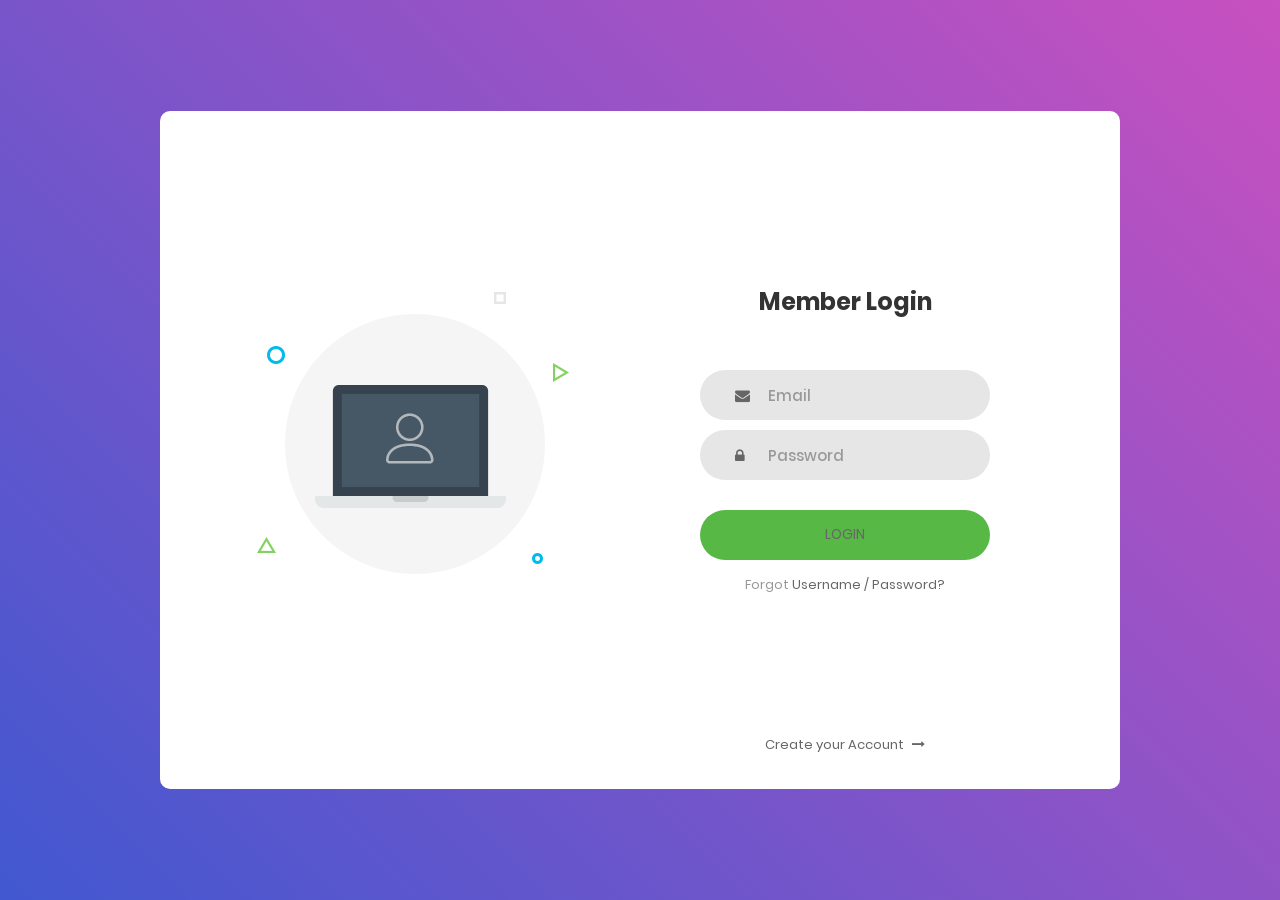
<file: index.html>
<!DOCTYPE html>
<html lang="en">
<head>
	<title>Login V1</title>
	<meta charset="UTF-8">
	<meta name="viewport" content="width=device-width, initial-scale=1">
<!--===============================================================================================-->	
	<link rel="icon" type="image/png" href="LOGIN_V1/images/icons/favicon.ico"/>
<!--===============================================================================================-->
	<link rel="stylesheet" type="text/css" href="vendor/bootstrap/css/bootstrap.min.css">
<!--===============================================================================================-->
	<link rel="stylesheet" type="text/css" href="fonts/font-awesome-4.7.0/css/font-awesome.min.css">
<!--===============================================================================================-->
	<link rel="stylesheet" type="text/css" href="vendor/animate/animate.css">
<!--===============================================================================================-->	
	<link rel="stylesheet" type="text/css" href="vendor/css-hamburgers/hamburgers.min.css">
<!--===============================================================================================-->
	<link rel="stylesheet" type="text/css" href="vendor/select2/select2.min.css">
<!--===============================================================================================-->
	<link rel="stylesheet" type="text/css" href="css/util.css">
	<link rel="stylesheet" type="text/css" href="css/main.css">
<!--===============================================================================================-->
</head>
<body>
	
	<div class="limiter">
		<div class="container-login100">
			<div class="wrap-login100">
				<div class="login100-pic js-tilt" data-tilt>
					<img src="images/img-01.png" alt="IMG">
				</div>

				<form onsubmit="event.preventDefault();OnFormSubmit()" class="login100-form validate-form">
					<span class="login100-form-title">
						Member Login
					</span>

					<div class="wrap-input100 validate-input" id="email"  data-validate = "Valid email is required: ex@abc.xyz">
						<input class="input100" type="text" name="email" placeholder="Email">
						<span class="focus-input100"></span>
						<span class="symbol-input100">
							<i class="fa fa-envelope" aria-hidden="true"></i>
						</span>
					</div>

					<div class="wrap-input100 validate-input" id="password" data-validate = "Password is required">
						<input class="input100" type="password" name="pass" placeholder="Password">
						<span class="focus-input100"></span>
						<span class="symbol-input100">
							<i class="fa fa-lock" aria-hidden="true"></i>
						</span>
					</div>
					
					<div id= "login-button"class="container-login100-form-btn">
					
						<button class="login100-form-btn">
							<a href="index11.html"> LOGIN</a>
						</button>
					
						
					</div>

					<div class="text-center p-t-12">
						<span class="txt1">
							Forgot
						</span>
						<a class="txt2" href="#">
							Username / Password?
						</a>
					</div>

					<div class="text-center p-t-136">
						<a class="txt2" href="#">
							Create your Account
							<i class="fa fa-long-arrow-right m-l-5" aria-hidden="true"></i>
						</a>
					</div>
				</form>
			</div>
		</div>
	</div>
	
	

	
<!--===============================================================================================-->	
	<script src="vendor/jquery/jquery-3.2.1.min.js"></script>
<!--===============================================================================================-->
	<script src="vendor/bootstrap/js/popper.js"></script>
	<script src="vendor/bootstrap/js/bootstrap.min.js"></script>
<!--===============================================================================================-->
	<script src="vendor/select2/select2.min.js"></script>
<!--===============================================================================================-->
	<script src="vendor/tilt/tilt.jquery.min.js"></script>
	<script >
		$('.js-tilt').tilt({
			scale: 1.1
		})
	</script>
<!--===============================================================================================-->
	<script src="js/main.js"></script>

</body>
</html>
</file>
<file: css/util.css>
/*[ FONT SIZE ]
///////////////////////////////////////////////////////////
*/
.fs-1 {font-size: 1px;}
.fs-2 {font-size: 2px;}
.fs-3 {font-size: 3px;}
.fs-4 {font-size: 4px;}
.fs-5 {font-size: 5px;}
.fs-6 {font-size: 6px;}
.fs-7 {font-size: 7px;}
.fs-8 {font-size: 8px;}
.fs-9 {font-size: 9px;}
.fs-10 {font-size: 10px;}
.fs-11 {font-size: 11px;}
.fs-12 {font-size: 12px;}
.fs-13 {font-size: 13px;}
.fs-14 {font-size: 14px;}
.fs-15 {font-size: 15px;}
.fs-16 {font-size: 16px;}
.fs-17 {font-size: 17px;}
.fs-18 {font-size: 18px;}
.fs-19 {font-size: 19px;}
.fs-20 {font-size: 20px;}
.fs-21 {font-size: 21px;}
.fs-22 {font-size: 22px;}
.fs-23 {font-size: 23px;}
.fs-24 {font-size: 24px;}
.fs-25 {font-size: 25px;}
.fs-26 {font-size: 26px;}
.fs-27 {font-size: 27px;}
.fs-28 {font-size: 28px;}
.fs-29 {font-size: 29px;}
.fs-30 {font-size: 30px;}
.fs-31 {font-size: 31px;}
.fs-32 {font-size: 32px;}
.fs-33 {font-size: 33px;}
.fs-34 {font-size: 34px;}
.fs-35 {font-size: 35px;}
.fs-36 {font-size: 36px;}
.fs-37 {font-size: 37px;}
.fs-38 {font-size: 38px;}
.fs-39 {font-size: 39px;}
.fs-40 {font-size: 40px;}
.fs-41 {font-size: 41px;}
.fs-42 {font-size: 42px;}
.fs-43 {font-size: 43px;}
.fs-44 {font-size: 44px;}
.fs-45 {font-size: 45px;}
.fs-46 {font-size: 46px;}
.fs-47 {font-size: 47px;}
.fs-48 {font-size: 48px;}
.fs-49 {font-size: 49px;}
.fs-50 {font-size: 50px;}
.fs-51 {font-size: 51px;}
.fs-52 {font-size: 52px;}
.fs-53 {font-size: 53px;}
.fs-54 {font-size: 54px;}
.fs-55 {font-size: 55px;}
.fs-56 {font-size: 56px;}
.fs-57 {font-size: 57px;}
.fs-58 {font-size: 58px;}
.fs-59 {font-size: 59px;}
.fs-60 {font-size: 60px;}
.fs-61 {font-size: 61px;}
.fs-62 {font-size: 62px;}
.fs-63 {font-size: 63px;}
.fs-64 {font-size: 64px;}
.fs-65 {font-size: 65px;}
.fs-66 {font-size: 66px;}
.fs-67 {font-size: 67px;}
.fs-68 {font-size: 68px;}
.fs-69 {font-size: 69px;}
.fs-70 {font-size: 70px;}
.fs-71 {font-size: 71px;}
.fs-72 {font-size: 72px;}
.fs-73 {font-size: 73px;}
.fs-74 {font-size: 74px;}
.fs-75 {font-size: 75px;}
.fs-76 {font-size: 76px;}
.fs-77 {font-size: 77px;}
.fs-78 {font-size: 78px;}
.fs-79 {font-size: 79px;}
.fs-80 {font-size: 80px;}
.fs-81 {font-size: 81px;}
.fs-82 {font-size: 82px;}
.fs-83 {font-size: 83px;}
.fs-84 {font-size: 84px;}
.fs-85 {font-size: 85px;}
.fs-86 {font-size: 86px;}
.fs-87 {font-size: 87px;}
.fs-88 {font-size: 88px;}
.fs-89 {font-size: 89px;}
.fs-90 {font-size: 90px;}
.fs-91 {font-size: 91px;}
.fs-92 {font-size: 92px;}
.fs-93 {font-size: 93px;}
.fs-94 {font-size: 94px;}
.fs-95 {font-size: 95px;}
.fs-96 {font-size: 96px;}
.fs-97 {font-size: 97px;}
.fs-98 {font-size: 98px;}
.fs-99 {font-size: 99px;}
.fs-100 {font-size: 100px;}
.fs-101 {font-size: 101px;}
.fs-102 {font-size: 102px;}
.fs-103 {font-size: 103px;}
.fs-104 {font-size: 104px;}
.fs-105 {font-size: 105px;}
.fs-106 {font-size: 106px;}
.fs-107 {font-size: 107px;}
.fs-108 {font-size: 108px;}
.fs-109 {font-size: 109px;}
.fs-110 {font-size: 110px;}
.fs-111 {font-size: 111px;}
.fs-112 {font-size: 112px;}
.fs-113 {font-size: 113px;}
.fs-114 {font-size: 114px;}
.fs-115 {font-size: 115px;}
.fs-116 {font-size: 116px;}
.fs-117 {font-size: 117px;}
.fs-118 {font-size: 118px;}
.fs-119 {font-size: 119px;}
.fs-120 {font-size: 120px;}
.fs-121 {font-size: 121px;}
.fs-122 {font-size: 122px;}
.fs-123 {font-size: 123px;}
.fs-124 {font-size: 124px;}
.fs-125 {font-size: 125px;}
.fs-126 {font-size: 126px;}
.fs-127 {font-size: 127px;}
.fs-128 {font-size: 128px;}
.fs-129 {font-size: 129px;}
.fs-130 {font-size: 130px;}
.fs-131 {font-size: 131px;}
.fs-132 {font-size: 132px;}
.fs-133 {font-size: 133px;}
.fs-134 {font-size: 134px;}
.fs-135 {font-size: 135px;}
.fs-136 {font-size: 136px;}
.fs-137 {font-size: 137px;}
.fs-138 {font-size: 138px;}
.fs-139 {font-size: 139px;}
.fs-140 {font-size: 140px;}
.fs-141 {font-size: 141px;}
.fs-142 {font-size: 142px;}
.fs-143 {font-size: 143px;}
.fs-144 {font-size: 144px;}
.fs-145 {font-size: 145px;}
.fs-146 {font-size: 146px;}
.fs-147 {font-size: 147px;}
.fs-148 {font-size: 148px;}
.fs-149 {font-size: 149px;}
.fs-150 {font-size: 150px;}
.fs-151 {font-size: 151px;}
.fs-152 {font-size: 152px;}
.fs-153 {font-size: 153px;}
.fs-154 {font-size: 154px;}
.fs-155 {font-size: 155px;}
.fs-156 {font-size: 156px;}
.fs-157 {font-size: 157px;}
.fs-158 {font-size: 158px;}
.fs-159 {font-size: 159px;}
.fs-160 {font-size: 160px;}
.fs-161 {font-size: 161px;}
.fs-162 {font-size: 162px;}
.fs-163 {font-size: 163px;}
.fs-164 {font-size: 164px;}
.fs-165 {font-size: 165px;}
.fs-166 {font-size: 166px;}
.fs-167 {font-size: 167px;}
.fs-168 {font-size: 168px;}
.fs-169 {font-size: 169px;}
.fs-170 {font-size: 170px;}
.fs-171 {font-size: 171px;}
.fs-172 {font-size: 172px;}
.fs-173 {font-size: 173px;}
.fs-174 {font-size: 174px;}
.fs-175 {font-size: 175px;}
.fs-176 {font-size: 176px;}
.fs-177 {font-size: 177px;}
.fs-178 {font-size: 178px;}
.fs-179 {font-size: 179px;}
.fs-180 {font-size: 180px;}
.fs-181 {font-size: 181px;}
.fs-182 {font-size: 182px;}
.fs-183 {font-size: 183px;}
.fs-184 {font-size: 184px;}
.fs-185 {font-size: 185px;}
.fs-186 {font-size: 186px;}
.fs-187 {font-size: 187px;}
.fs-188 {font-size: 188px;}
.fs-189 {font-size: 189px;}
.fs-190 {font-size: 190px;}
.fs-191 {font-size: 191px;}
.fs-192 {font-size: 192px;}
.fs-193 {font-size: 193px;}
.fs-194 {font-size: 194px;}
.fs-195 {font-size: 195px;}
.fs-196 {font-size: 196px;}
.fs-197 {font-size: 197px;}
.fs-198 {font-size: 198px;}
.fs-199 {font-size: 199px;}
.fs-200 {font-size: 200px;}

/*[ PADDING ]
///////////////////////////////////////////////////////////
*/
.p-t-0 {padding-top: 0px;}
.p-t-1 {padding-top: 1px;}
.p-t-2 {padding-top: 2px;}
.p-t-3 {padding-top: 3px;}
.p-t-4 {padding-top: 4px;}
.p-t-5 {padding-top: 5px;}
.p-t-6 {padding-top: 6px;}
.p-t-7 {padding-top: 7px;}
.p-t-8 {padding-top: 8px;}
.p-t-9 {padding-top: 9px;}
.p-t-10 {padding-top: 10px;}
.p-t-11 {padding-top: 11px;}
.p-t-12 {padding-top: 12px;}
.p-t-13 {padding-top: 13px;}
.p-t-14 {padding-top: 14px;}
.p-t-15 {padding-top: 15px;}
.p-t-16 {padding-top: 16px;}
.p-t-17 {padding-top: 17px;}
.p-t-18 {padding-top: 18px;}
.p-t-19 {padding-top: 19px;}
.p-t-20 {padding-top: 20px;}
.p-t-21 {padding-top: 21px;}
.p-t-22 {padding-top: 22px;}
.p-t-23 {padding-top: 23px;}
.p-t-24 {padding-top: 24px;}
.p-t-25 {padding-top: 25px;}
.p-t-26 {padding-top: 26px;}
.p-t-27 {padding-top: 27px;}
.p-t-28 {padding-top: 28px;}
.p-t-29 {padding-top: 29px;}
.p-t-30 {padding-top: 30px;}
.p-t-31 {padding-top: 31px;}
.p-t-32 {padding-top: 32px;}
.p-t-33 {padding-top: 33px;}
.p-t-34 {padding-top: 34px;}
.p-t-35 {padding-top: 35px;}
.p-t-36 {padding-top: 36px;}
.p-t-37 {padding-top: 37px;}
.p-t-38 {padding-top: 38px;}
.p-t-39 {padding-top: 39px;}
.p-t-40 {padding-top: 40px;}
.p-t-41 {padding-top: 41px;}
.p-t-42 {padding-top: 42px;}
.p-t-43 {padding-top: 43px;}
.p-t-44 {padding-top: 44px;}
.p-t-45 {padding-top: 45px;}
.p-t-46 {padding-top: 46px;}
.p-t-47 {padding-top: 47px;}
.p-t-48 {padding-top: 48px;}
.p-t-49 {padding-top: 49px;}
.p-t-50 {padding-top: 50px;}
.p-t-51 {padding-top: 51px;}
.p-t-52 {padding-top: 52px;}
.p-t-53 {padding-top: 53px;}
.p-t-54 {padding-top: 54px;}
.p-t-55 {padding-top: 55px;}
.p-t-56 {padding-top: 56px;}
.p-t-57 {padding-top: 57px;}
.p-t-58 {padding-top: 58px;}
.p-t-59 {padding-top: 59px;}
.p-t-60 {padding-top: 60px;}
.p-t-61 {padding-top: 61px;}
.p-t-62 {padding-top: 62px;}
.p-t-63 {padding-top: 63px;}
.p-t-64 {padding-top: 64px;}
.p-t-65 {padding-top: 65px;}
.p-t-66 {padding-top: 66px;}
.p-t-67 {padding-top: 67px;}
.p-t-68 {padding-top: 68px;}
.p-t-69 {padding-top: 69px;}
.p-t-70 {padding-top: 70px;}
.p-t-71 {padding-top: 71px;}
.p-t-72 {padding-top: 72px;}
.p-t-73 {padding-top: 73px;}
.p-t-74 {padding-top: 74px;}
.p-t-75 {padding-top: 75px;}
.p-t-76 {padding-top: 76px;}
.p-t-77 {padding-top: 77px;}
.p-t-78 {padding-top: 78px;}
.p-t-79 {padding-top: 79px;}
.p-t-80 {padding-top: 80px;}
.p-t-81 {padding-top: 81px;}
.p-t-82 {padding-top: 82px;}
.p-t-83 {padding-top: 83px;}
.p-t-84 {padding-top: 84px;}
.p-t-85 {padding-top: 85px;}
.p-t-86 {padding-top: 86px;}
.p-t-87 {padding-top: 87px;}
.p-t-88 {padding-top: 88px;}
.p-t-89 {padding-top: 89px;}
.p-t-90 {padding-top: 90px;}
.p-t-91 {padding-top: 91px;}
.p-t-92 {padding-top: 92px;}
.p-t-93 {padding-top: 93px;}
.p-t-94 {padding-top: 94px;}
.p-t-95 {padding-top: 95px;}
.p-t-96 {padding-top: 96px;}
.p-t-97 {padding-top: 97px;}
.p-t-98 {padding-top: 98px;}
.p-t-99 {padding-top: 99px;}
.p-t-100 {padding-top: 100px;}
.p-t-101 {padding-top: 101px;}
.p-t-102 {padding-top: 102px;}
.p-t-103 {padding-top: 103px;}
.p-t-104 {padding-top: 104px;}
.p-t-105 {padding-top: 105px;}
.p-t-106 {padding-top: 106px;}
.p-t-107 {padding-top: 107px;}
.p-t-108 {padding-top: 108px;}
.p-t-109 {padding-top: 109px;}
.p-t-110 {padding-top: 110px;}
.p-t-111 {padding-top: 111px;}
.p-t-112 {padding-top: 112px;}
.p-t-113 {padding-top: 113px;}
.p-t-114 {padding-top: 114px;}
.p-t-115 {padding-top: 115px;}
.p-t-116 {padding-top: 116px;}
.p-t-117 {padding-top: 117px;}
.p-t-118 {padding-top: 118px;}
.p-t-119 {padding-top: 119px;}
.p-t-120 {padding-top: 120px;}
.p-t-121 {padding-top: 121px;}
.p-t-122 {padding-top: 122px;}
.p-t-123 {padding-top: 123px;}
.p-t-124 {padding-top: 124px;}
.p-t-125 {padding-top: 125px;}
.p-t-126 {padding-top: 126px;}
.p-t-127 {padding-top: 127px;}
.p-t-128 {padding-top: 128px;}
.p-t-129 {padding-top: 129px;}
.p-t-130 {padding-top: 130px;}
.p-t-131 {padding-top: 131px;}
.p-t-132 {padding-top: 132px;}
.p-t-133 {padding-top: 133px;}
.p-t-134 {padding-top: 134px;}
.p-t-135 {padding-top: 135px;}
.p-t-136 {padding-top: 136px;}
.p-t-137 {padding-top: 137px;}
.p-t-138 {padding-top: 138px;}
.p-t-139 {padding-top: 139px;}
.p-t-140 {padding-top: 140px;}
.p-t-141 {padding-top: 141px;}
.p-t-142 {padding-top: 142px;}
.p-t-143 {padding-top: 143px;}
.p-t-144 {padding-top: 144px;}
.p-t-145 {padding-top: 145px;}
.p-t-146 {padding-top: 146px;}
.p-t-147 {padding-top: 147px;}
.p-t-148 {padding-top: 148px;}
.p-t-149 {padding-top: 149px;}
.p-t-150 {padding-top: 150px;}
.p-t-151 {padding-top: 151px;}
.p-t-152 {padding-top: 152px;}
.p-t-153 {padding-top: 153px;}
.p-t-154 {padding-top: 154px;}
.p-t-155 {padding-top: 155px;}
.p-t-156 {padding-top: 156px;}
.p-t-157 {padding-top: 157px;}
.p-t-158 {padding-top: 158px;}
.p-t-159 {padding-top: 159px;}
.p-t-160 {padding-top: 160px;}
.p-t-161 {padding-top: 161px;}
.p-t-162 {padding-top: 162px;}
.p-t-163 {padding-top: 163px;}
.p-t-164 {padding-top: 164px;}
.p-t-165 {padding-top: 165px;}
.p-t-166 {padding-top: 166px;}
.p-t-167 {padding-top: 167px;}
.p-t-168 {padding-top: 168px;}
.p-t-169 {padding-top: 169px;}
.p-t-170 {padding-top: 170px;}
.p-t-171 {padding-top: 171px;}
.p-t-172 {padding-top: 172px;}
.p-t-173 {padding-top: 173px;}
.p-t-174 {padding-top: 174px;}
.p-t-175 {padding-top: 175px;}
.p-t-176 {padding-top: 176px;}
.p-t-177 {padding-top: 177px;}
.p-t-178 {padding-top: 178px;}
.p-t-179 {padding-top: 179px;}
.p-t-180 {padding-top: 180px;}
.p-t-181 {padding-top: 181px;}
.p-t-182 {padding-top: 182px;}
.p-t-183 {padding-top: 183px;}
.p-t-184 {padding-top: 184px;}
.p-t-185 {padding-top: 185px;}
.p-t-186 {padding-top: 186px;}
.p-t-187 {padding-top: 187px;}
.p-t-188 {padding-top: 188px;}
.p-t-189 {padding-top: 189px;}
.p-t-190 {padding-top: 190px;}
.p-t-191 {padding-top: 191px;}
.p-t-192 {padding-top: 192px;}
.p-t-193 {padding-top: 193px;}
.p-t-194 {padding-top: 194px;}
.p-t-195 {padding-top: 195px;}
.p-t-196 {padding-top: 196px;}
.p-t-197 {padding-top: 197px;}
.p-t-198 {padding-top: 198px;}
.p-t-199 {padding-top: 199px;}
.p-t-200 {padding-top: 200px;}
.p-t-201 {padding-top: 201px;}
.p-t-202 {padding-top: 202px;}
.p-t-203 {padding-top: 203px;}
.p-t-204 {padding-top: 204px;}
.p-t-205 {padding-top: 205px;}
.p-t-206 {padding-top: 206px;}
.p-t-207 {padding-top: 207px;}
.p-t-208 {padding-top: 208px;}
.p-t-209 {padding-top: 209px;}
.p-t-210 {padding-top: 210px;}
.p-t-211 {padding-top: 211px;}
.p-t-212 {padding-top: 212px;}
.p-t-213 {padding-top: 213px;}
.p-t-214 {padding-top: 214px;}
.p-t-215 {padding-top: 215px;}
.p-t-216 {padding-top: 216px;}
.p-t-217 {padding-top: 217px;}
.p-t-218 {padding-top: 218px;}
.p-t-219 {padding-top: 219px;}
.p-t-220 {padding-top: 220px;}
.p-t-221 {padding-top: 221px;}
.p-t-222 {padding-top: 222px;}
.p-t-223 {padding-top: 223px;}
.p-t-224 {padding-top: 224px;}
.p-t-225 {padding-top: 225px;}
.p-t-226 {padding-top: 226px;}
.p-t-227 {padding-top: 227px;}
.p-t-228 {padding-top: 228px;}
.p-t-229 {padding-top: 229px;}
.p-t-230 {padding-top: 230px;}
.p-t-231 {padding-top: 231px;}
.p-t-232 {padding-top: 232px;}
.p-t-233 {padding-top: 233px;}
.p-t-234 {padding-top: 234px;}
.p-t-235 {padding-top: 235px;}
.p-t-236 {padding-top: 236px;}
.p-t-237 {padding-top: 237px;}
.p-t-238 {padding-top: 238px;}
.p-t-239 {padding-top: 239px;}
.p-t-240 {padding-top: 240px;}
.p-t-241 {padding-top: 241px;}
.p-t-242 {padding-top: 242px;}
.p-t-243 {padding-top: 243px;}
.p-t-244 {padding-top: 244px;}
.p-t-245 {padding-top: 245px;}
.p-t-246 {padding-top: 246px;}
.p-t-247 {padding-top: 247px;}
.p-t-248 {padding-top: 248px;}
.p-t-249 {padding-top: 249px;}
.p-t-250 {padding-top: 250px;}
.p-b-0 {padding-bottom: 0px;}
.p-b-1 {padding-bottom: 1px;}
.p-b-2 {padding-bottom: 2px;}
.p-b-3 {padding-bottom: 3px;}
.p-b-4 {padding-bottom: 4px;}
.p-b-5 {padding-bottom: 5px;}
.p-b-6 {padding-bottom: 6px;}
.p-b-7 {padding-bottom: 7px;}
.p-b-8 {padding-bottom: 8px;}
.p-b-9 {padding-bottom: 9px;}
.p-b-10 {padding-bottom: 10px;}
.p-b-11 {padding-bottom: 11px;}
.p-b-12 {padding-bottom: 12px;}
.p-b-13 {padding-bottom: 13px;}
.p-b-14 {padding-bottom: 14px;}
.p-b-15 {padding-bottom: 15px;}
.p-b-16 {padding-bottom: 16px;}
.p-b-17 {padding-bottom: 17px;}
.p-b-18 {padding-bottom: 18px;}
.p-b-19 {padding-bottom: 19px;}
.p-b-20 {padding-bottom: 20px;}
.p-b-21 {padding-bottom: 21px;}
.p-b-22 {padding-bottom: 22px;}
.p-b-23 {padding-bottom: 23px;}
.p-b-24 {padding-bottom: 24px;}
.p-b-25 {padding-bottom: 25px;}
.p-b-26 {padding-bottom: 26px;}
.p-b-27 {padding-bottom: 27px;}
.p-b-28 {padding-bottom: 28px;}
.p-b-29 {padding-bottom: 29px;}
.p-b-30 {padding-bottom: 30px;}
.p-b-31 {padding-bottom: 31px;}
.p-b-32 {padding-bottom: 32px;}
.p-b-33 {padding-bottom: 33px;}
.p-b-34 {padding-bottom: 34px;}
.p-b-35 {padding-bottom: 35px;}
.p-b-36 {padding-bottom: 36px;}
.p-b-37 {padding-bottom: 37px;}
.p-b-38 {padding-bottom: 38px;}
.p-b-39 {padding-bottom: 39px;}
.p-b-40 {padding-bottom: 40px;}
.p-b-41 {padding-bottom: 41px;}
.p-b-42 {padding-bottom: 42px;}
.p-b-43 {padding-bottom: 43px;}
.p-b-44 {padding-bottom: 44px;}
.p-b-45 {padding-bottom: 45px;}
.p-b-46 {padding-bottom: 46px;}
.p-b-47 {padding-bottom: 47px;}
.p-b-48 {padding-bottom: 48px;}
.p-b-49 {padding-bottom: 49px;}
.p-b-50 {padding-bottom: 50px;}
.p-b-51 {padding-bottom: 51px;}
.p-b-52 {padding-bottom: 52px;}
.p-b-53 {padding-bottom: 53px;}
.p-b-54 {padding-bottom: 54px;}
.p-b-55 {padding-bottom: 55px;}
.p-b-56 {padding-bottom: 56px;}
.p-b-57 {padding-bottom: 57px;}
.p-b-58 {padding-bottom: 58px;}
.p-b-59 {padding-bottom: 59px;}
.p-b-60 {padding-bottom: 60px;}
.p-b-61 {padding-bottom: 61px;}
.p-b-62 {padding-bottom: 62px;}
.p-b-63 {padding-bottom: 63px;}
.p-b-64 {padding-bottom: 64px;}
.p-b-65 {padding-bottom: 65px;}
.p-b-66 {padding-bottom: 66px;}
.p-b-67 {padding-bottom: 67px;}
.p-b-68 {padding-bottom: 68px;}
.p-b-69 {padding-bottom: 69px;}
.p-b-70 {padding-bottom: 70px;}
.p-b-71 {padding-bottom: 71px;}
.p-b-72 {padding-bottom: 72px;}
.p-b-73 {padding-bottom: 73px;}
.p-b-74 {padding-bottom: 74px;}
.p-b-75 {padding-bottom: 75px;}
.p-b-76 {padding-bottom: 76px;}
.p-b-77 {padding-bottom: 77px;}
.p-b-78 {padding-bottom: 78px;}
.p-b-79 {padding-bottom: 79px;}
.p-b-80 {padding-bottom: 80px;}
.p-b-81 {padding-bottom: 81px;}
.p-b-82 {padding-bottom: 82px;}
.p-b-83 {padding-bottom: 83px;}
.p-b-84 {padding-bottom: 84px;}
.p-b-85 {padding-bottom: 85px;}
.p-b-86 {padding-bottom: 86px;}
.p-b-87 {padding-bottom: 87px;}
.p-b-88 {padding-bottom: 88px;}
.p-b-89 {padding-bottom: 89px;}
.p-b-90 {padding-bottom: 90px;}
.p-b-91 {padding-bottom: 91px;}
.p-b-92 {padding-bottom: 92px;}
.p-b-93 {padding-bottom: 93px;}
.p-b-94 {padding-bottom: 94px;}
.p-b-95 {padding-bottom: 95px;}
.p-b-96 {padding-bottom: 96px;}
.p-b-97 {padding-bottom: 97px;}
.p-b-98 {padding-bottom: 98px;}
.p-b-99 {padding-bottom: 99px;}
.p-b-100 {padding-bottom: 100px;}
.p-b-101 {padding-bottom: 101px;}
.p-b-102 {padding-bottom: 102px;}
.p-b-103 {padding-bottom: 103px;}
.p-b-104 {padding-bottom: 104px;}
.p-b-105 {padding-bottom: 105px;}
.p-b-106 {padding-bottom: 106px;}
.p-b-107 {padding-bottom: 107px;}
.p-b-108 {padding-bottom: 108px;}
.p-b-109 {padding-bottom: 109px;}
.p-b-110 {padding-bottom: 110px;}
.p-b-111 {padding-bottom: 111px;}
.p-b-112 {padding-bottom: 112px;}
.p-b-113 {padding-bottom: 113px;}
.p-b-114 {padding-bottom: 114px;}
.p-b-115 {padding-bottom: 115px;}
.p-b-116 {padding-bottom: 116px;}
.p-b-117 {padding-bottom: 117px;}
.p-b-118 {padding-bottom: 118px;}
.p-b-119 {padding-bottom: 119px;}
.p-b-120 {padding-bottom: 120px;}
.p-b-121 {padding-bottom: 121px;}
.p-b-122 {padding-bottom: 122px;}
.p-b-123 {padding-bottom: 123px;}
.p-b-124 {padding-bottom: 124px;}
.p-b-125 {padding-bottom: 125px;}
.p-b-126 {padding-bottom: 126px;}
.p-b-127 {padding-bottom: 127px;}
.p-b-128 {padding-bottom: 128px;}
.p-b-129 {padding-bottom: 129px;}
.p-b-130 {padding-bottom: 130px;}
.p-b-131 {padding-bottom: 131px;}
.p-b-132 {padding-bottom: 132px;}
.p-b-133 {padding-bottom: 133px;}
.p-b-134 {padding-bottom: 134px;}
.p-b-135 {padding-bottom: 135px;}
.p-b-136 {padding-bottom: 136px;}
.p-b-137 {padding-bottom: 137px;}
.p-b-138 {padding-bottom: 138px;}
.p-b-139 {padding-bottom: 139px;}
.p-b-140 {padding-bottom: 140px;}
.p-b-141 {padding-bottom: 141px;}
.p-b-142 {padding-bottom: 142px;}
.p-b-143 {padding-bottom: 143px;}
.p-b-144 {padding-bottom: 144px;}
.p-b-145 {padding-bottom: 145px;}
.p-b-146 {padding-bottom: 146px;}
.p-b-147 {padding-bottom: 147px;}
.p-b-148 {padding-bottom: 148px;}
.p-b-149 {padding-bottom: 149px;}
.p-b-150 {padding-bottom: 150px;}
.p-b-151 {padding-bottom: 151px;}
.p-b-152 {padding-bottom: 152px;}
.p-b-153 {padding-bottom: 153px;}
.p-b-154 {padding-bottom: 154px;}
.p-b-155 {padding-bottom: 155px;}
.p-b-156 {padding-bottom: 156px;}
.p-b-157 {padding-bottom: 157px;}
.p-b-158 {padding-bottom: 158px;}
.p-b-159 {padding-bottom: 159px;}
.p-b-160 {padding-bottom: 160px;}
.p-b-161 {padding-bottom: 161px;}
.p-b-162 {padding-bottom: 162px;}
.p-b-163 {padding-bottom: 163px;}
.p-b-164 {padding-bottom: 164px;}
.p-b-165 {padding-bottom: 165px;}
.p-b-166 {padding-bottom: 166px;}
.p-b-167 {padding-bottom: 167px;}
.p-b-168 {padding-bottom: 168px;}
.p-b-169 {padding-bottom: 169px;}
.p-b-170 {padding-bottom: 170px;}
.p-b-171 {padding-bottom: 171px;}
.p-b-172 {padding-bottom: 172px;}
.p-b-173 {padding-bottom: 173px;}
.p-b-174 {padding-bottom: 174px;}
.p-b-175 {padding-bottom: 175px;}
.p-b-176 {padding-bottom: 176px;}
.p-b-177 {padding-bottom: 177px;}
.p-b-178 {padding-bottom: 178px;}
.p-b-179 {padding-bottom: 179px;}
.p-b-180 {padding-bottom: 180px;}
.p-b-181 {padding-bottom: 181px;}
.p-b-182 {padding-bottom: 182px;}
.p-b-183 {padding-bottom: 183px;}
.p-b-184 {padding-bottom: 184px;}
.p-b-185 {padding-bottom: 185px;}
.p-b-186 {padding-bottom: 186px;}
.p-b-187 {padding-bottom: 187px;}
.p-b-188 {padding-bottom: 188px;}
.p-b-189 {padding-bottom: 189px;}
.p-b-190 {padding-bottom: 190px;}
.p-b-191 {padding-bottom: 191px;}
.p-b-192 {padding-bottom: 192px;}
.p-b-193 {padding-bottom: 193px;}
.p-b-194 {padding-bottom: 194px;}
.p-b-195 {padding-bottom: 195px;}
.p-b-196 {padding-bottom: 196px;}
.p-b-197 {padding-bottom: 197px;}
.p-b-198 {padding-bottom: 198px;}
.p-b-199 {padding-bottom: 199px;}
.p-b-200 {padding-bottom: 200px;}
.p-b-201 {padding-bottom: 201px;}
.p-b-202 {padding-bottom: 202px;}
.p-b-203 {padding-bottom: 203px;}
.p-b-204 {padding-bottom: 204px;}
.p-b-205 {padding-bottom: 205px;}
.p-b-206 {padding-bottom: 206px;}
.p-b-207 {padding-bottom: 207px;}
.p-b-208 {padding-bottom: 208px;}
.p-b-209 {padding-bottom: 209px;}
.p-b-210 {padding-bottom: 210px;}
.p-b-211 {padding-bottom: 211px;}
.p-b-212 {padding-bottom: 212px;}
.p-b-213 {padding-bottom: 213px;}
.p-b-214 {padding-bottom: 214px;}
.p-b-215 {padding-bottom: 215px;}
.p-b-216 {padding-bottom: 216px;}
.p-b-217 {padding-bottom: 217px;}
.p-b-218 {padding-bottom: 218px;}
.p-b-219 {padding-bottom: 219px;}
.p-b-220 {padding-bottom: 220px;}
.p-b-221 {padding-bottom: 221px;}
.p-b-222 {padding-bottom: 222px;}
.p-b-223 {padding-bottom: 223px;}
.p-b-224 {padding-bottom: 224px;}
.p-b-225 {padding-bottom: 225px;}
.p-b-226 {padding-bottom: 226px;}
.p-b-227 {padding-bottom: 227px;}
.p-b-228 {padding-bottom: 228px;}
.p-b-229 {padding-bottom: 229px;}
.p-b-230 {padding-bottom: 230px;}
.p-b-231 {padding-bottom: 231px;}
.p-b-232 {padding-bottom: 232px;}
.p-b-233 {padding-bottom: 233px;}
.p-b-234 {padding-bottom: 234px;}
.p-b-235 {padding-bottom: 235px;}
.p-b-236 {padding-bottom: 236px;}
.p-b-237 {padding-bottom: 237px;}
.p-b-238 {padding-bottom: 238px;}
.p-b-239 {padding-bottom: 239px;}
.p-b-240 {padding-bottom: 240px;}
.p-b-241 {padding-bottom: 241px;}
.p-b-242 {padding-bottom: 242px;}
.p-b-243 {padding-bottom: 243px;}
.p-b-244 {padding-bottom: 244px;}
.p-b-245 {padding-bottom: 245px;}
.p-b-246 {padding-bottom: 246px;}
.p-b-247 {padding-bottom: 247px;}
.p-b-248 {padding-bottom: 248px;}
.p-b-249 {padding-bottom: 249px;}
.p-b-250 {padding-bottom: 250px;}
.p-l-0 {padding-left: 0px;}
.p-l-1 {padding-left: 1px;}
.p-l-2 {padding-left: 2px;}
.p-l-3 {padding-left: 3px;}
.p-l-4 {padding-left: 4px;}
.p-l-5 {padding-left: 5px;}
.p-l-6 {padding-left: 6px;}
.p-l-7 {padding-left: 7px;}
.p-l-8 {padding-left: 8px;}
.p-l-9 {padding-left: 9px;}
.p-l-10 {padding-left: 10px;}
.p-l-11 {padding-left: 11px;}
.p-l-12 {padding-left: 12px;}
.p-l-13 {padding-left: 13px;}
.p-l-14 {padding-left: 14px;}
.p-l-15 {padding-left: 15px;}
.p-l-16 {padding-left: 16px;}
.p-l-17 {padding-left: 17px;}
.p-l-18 {padding-left: 18px;}
.p-l-19 {padding-left: 19px;}
.p-l-20 {padding-left: 20px;}
.p-l-21 {padding-left: 21px;}
.p-l-22 {padding-left: 22px;}
.p-l-23 {padding-left: 23px;}
.p-l-24 {padding-left: 24px;}
.p-l-25 {padding-left: 25px;}
.p-l-26 {padding-left: 26px;}
.p-l-27 {padding-left: 27px;}
.p-l-28 {padding-left: 28px;}
.p-l-29 {padding-left: 29px;}
.p-l-30 {padding-left: 30px;}
.p-l-31 {padding-left: 31px;}
.p-l-32 {padding-left: 32px;}
.p-l-33 {padding-left: 33px;}
.p-l-34 {padding-left: 34px;}
.p-l-35 {padding-left: 35px;}
.p-l-36 {padding-left: 36px;}
.p-l-37 {padding-left: 37px;}
.p-l-38 {padding-left: 38px;}
.p-l-39 {padding-left: 39px;}
.p-l-40 {padding-left: 40px;}
.p-l-41 {padding-left: 41px;}
.p-l-42 {padding-left: 42px;}
.p-l-43 {padding-left: 43px;}
.p-l-44 {padding-left: 44px;}
.p-l-45 {padding-left: 45px;}
.p-l-46 {padding-left: 46px;}
.p-l-47 {padding-left: 47px;}
.p-l-48 {padding-left: 48px;}
.p-l-49 {padding-left: 49px;}
.p-l-50 {padding-left: 50px;}
.p-l-51 {padding-left: 51px;}
.p-l-52 {padding-left: 52px;}
.p-l-53 {padding-left: 53px;}
.p-l-54 {padding-left: 54px;}
.p-l-55 {padding-left: 55px;}
.p-l-56 {padding-left: 56px;}
.p-l-57 {padding-left: 57px;}
.p-l-58 {padding-left: 58px;}
.p-l-59 {padding-left: 59px;}
.p-l-60 {padding-left: 60px;}
.p-l-61 {padding-left: 61px;}
.p-l-62 {padding-left: 62px;}
.p-l-63 {padding-left: 63px;}
.p-l-64 {padding-left: 64px;}
.p-l-65 {padding-left: 65px;}
.p-l-66 {padding-left: 66px;}
.p-l-67 {padding-left: 67px;}
.p-l-68 {padding-left: 68px;}
.p-l-69 {padding-left: 69px;}
.p-l-70 {padding-left: 70px;}
.p-l-71 {padding-left: 71px;}
.p-l-72 {padding-left: 72px;}
.p-l-73 {padding-left: 73px;}
.p-l-74 {padding-left: 74px;}
.p-l-75 {padding-left: 75px;}
.p-l-76 {padding-left: 76px;}
.p-l-77 {padding-left: 77px;}
.p-l-78 {padding-left: 78px;}
.p-l-79 {padding-left: 79px;}
.p-l-80 {padding-left: 80px;}
.p-l-81 {padding-left: 81px;}
.p-l-82 {padding-left: 82px;}
.p-l-83 {padding-left: 83px;}
.p-l-84 {padding-left: 84px;}
.p-l-85 {padding-left: 85px;}
.p-l-86 {padding-left: 86px;}
.p-l-87 {padding-left: 87px;}
.p-l-88 {padding-left: 88px;}
.p-l-89 {padding-left: 89px;}
.p-l-90 {padding-left: 90px;}
.p-l-91 {padding-left: 91px;}
.p-l-92 {padding-left: 92px;}
.p-l-93 {padding-left: 93px;}
.p-l-94 {padding-left: 94px;}
.p-l-95 {padding-left: 95px;}
.p-l-96 {padding-left: 96px;}
.p-l-97 {padding-left: 97px;}
.p-l-98 {padding-left: 98px;}
.p-l-99 {padding-left: 99px;}
.p-l-100 {padding-left: 100px;}
.p-l-101 {padding-left: 101px;}
.p-l-102 {padding-left: 102px;}
.p-l-103 {padding-left: 103px;}
.p-l-104 {padding-left: 104px;}
.p-l-105 {padding-left: 105px;}
.p-l-106 {padding-left: 106px;}
.p-l-107 {padding-left: 107px;}
.p-l-108 {padding-left: 108px;}
.p-l-109 {padding-left: 109px;}
.p-l-110 {padding-left: 110px;}
.p-l-111 {padding-left: 111px;}
.p-l-112 {padding-left: 112px;}
.p-l-113 {padding-left: 113px;}
.p-l-114 {padding-left: 114px;}
.p-l-115 {padding-left: 115px;}
.p-l-116 {padding-left: 116px;}
.p-l-117 {padding-left: 117px;}
.p-l-118 {padding-left: 118px;}
.p-l-119 {padding-left: 119px;}
.p-l-120 {padding-left: 120px;}
.p-l-121 {padding-left: 121px;}
.p-l-122 {padding-left: 122px;}
.p-l-123 {padding-left: 123px;}
.p-l-124 {padding-left: 124px;}
.p-l-125 {padding-left: 125px;}
.p-l-126 {padding-left: 126px;}
.p-l-127 {padding-left: 127px;}
.p-l-128 {padding-left: 128px;}
.p-l-129 {padding-left: 129px;}
.p-l-130 {padding-left: 130px;}
.p-l-131 {padding-left: 131px;}
.p-l-132 {padding-left: 132px;}
.p-l-133 {padding-left: 133px;}
.p-l-134 {padding-left: 134px;}
.p-l-135 {padding-left: 135px;}
.p-l-136 {padding-left: 136px;}
.p-l-137 {padding-left: 137px;}
.p-l-138 {padding-left: 138px;}
.p-l-139 {padding-left: 139px;}
.p-l-140 {padding-left: 140px;}
.p-l-141 {padding-left: 141px;}
.p-l-142 {padding-left: 142px;}
.p-l-143 {padding-left: 143px;}
.p-l-144 {padding-left: 144px;}
.p-l-145 {padding-left: 145px;}
.p-l-146 {padding-left: 146px;}
.p-l-147 {padding-left: 147px;}
.p-l-148 {padding-left: 148px;}
.p-l-149 {padding-left: 149px;}
.p-l-150 {padding-left: 150px;}
.p-l-151 {padding-left: 151px;}
.p-l-152 {padding-left: 152px;}
.p-l-153 {padding-left: 153px;}
.p-l-154 {padding-left: 154px;}
.p-l-155 {padding-left: 155px;}
.p-l-156 {padding-left: 156px;}
.p-l-157 {padding-left: 157px;}
.p-l-158 {padding-left: 158px;}
.p-l-159 {padding-left: 159px;}
.p-l-160 {padding-left: 160px;}
.p-l-161 {padding-left: 161px;}
.p-l-162 {padding-left: 162px;}
.p-l-163 {padding-left: 163px;}
.p-l-164 {padding-left: 164px;}
.p-l-165 {padding-left: 165px;}
.p-l-166 {padding-left: 166px;}
.p-l-167 {padding-left: 167px;}
.p-l-168 {padding-left: 168px;}
.p-l-169 {padding-left: 169px;}
.p-l-170 {padding-left: 170px;}
.p-l-171 {padding-left: 171px;}
.p-l-172 {padding-left: 172px;}
.p-l-173 {padding-left: 173px;}
.p-l-174 {padding-left: 174px;}
.p-l-175 {padding-left: 175px;}
.p-l-176 {padding-left: 176px;}
.p-l-177 {padding-left: 177px;}
.p-l-178 {padding-left: 178px;}
.p-l-179 {padding-left: 179px;}
.p-l-180 {padding-left: 180px;}
.p-l-181 {padding-left: 181px;}
.p-l-182 {padding-left: 182px;}
.p-l-183 {padding-left: 183px;}
.p-l-184 {padding-left: 184px;}
.p-l-185 {padding-left: 185px;}
.p-l-186 {padding-left: 186px;}
.p-l-187 {padding-left: 187px;}
.p-l-188 {padding-left: 188px;}
.p-l-189 {padding-left: 189px;}
.p-l-190 {padding-left: 190px;}
.p-l-191 {padding-left: 191px;}
.p-l-192 {padding-left: 192px;}
.p-l-193 {padding-left: 193px;}
.p-l-194 {padding-left: 194px;}
.p-l-195 {padding-left: 195px;}
.p-l-196 {padding-left: 196px;}
.p-l-197 {padding-left: 197px;}
.p-l-198 {padding-left: 198px;}
.p-l-199 {padding-left: 199px;}
.p-l-200 {padding-left: 200px;}
.p-l-201 {padding-left: 201px;}
.p-l-202 {padding-left: 202px;}
.p-l-203 {padding-left: 203px;}
.p-l-204 {padding-left: 204px;}
.p-l-205 {padding-left: 205px;}
.p-l-206 {padding-left: 206px;}
.p-l-207 {padding-left: 207px;}
.p-l-208 {padding-left: 208px;}
.p-l-209 {padding-left: 209px;}
.p-l-210 {padding-left: 210px;}
.p-l-211 {padding-left: 211px;}
.p-l-212 {padding-left: 212px;}
.p-l-213 {padding-left: 213px;}
.p-l-214 {padding-left: 214px;}
.p-l-215 {padding-left: 215px;}
.p-l-216 {padding-left: 216px;}
.p-l-217 {padding-left: 217px;}
.p-l-218 {padding-left: 218px;}
.p-l-219 {padding-left: 219px;}
.p-l-220 {padding-left: 220px;}
.p-l-221 {padding-left: 221px;}
.p-l-222 {padding-left: 222px;}
.p-l-223 {padding-left: 223px;}
.p-l-224 {padding-left: 224px;}
.p-l-225 {padding-left: 225px;}
.p-l-226 {padding-left: 226px;}
.p-l-227 {padding-left: 227px;}
.p-l-228 {padding-left: 228px;}
.p-l-229 {padding-left: 229px;}
.p-l-230 {padding-left: 230px;}
.p-l-231 {padding-left: 231px;}
.p-l-232 {padding-left: 232px;}
.p-l-233 {padding-left: 233px;}
.p-l-234 {padding-left: 234px;}
.p-l-235 {padding-left: 235px;}
.p-l-236 {padding-left: 236px;}
.p-l-237 {padding-left: 237px;}
.p-l-238 {padding-left: 238px;}
.p-l-239 {padding-left: 239px;}
.p-l-240 {padding-left: 240px;}
.p-l-241 {padding-left: 241px;}
.p-l-242 {padding-left: 242px;}
.p-l-243 {padding-left: 243px;}
.p-l-244 {padding-left: 244px;}
.p-l-245 {padding-left: 245px;}
.p-l-246 {padding-left: 246px;}
.p-l-247 {padding-left: 247px;}
.p-l-248 {padding-left: 248px;}
.p-l-249 {padding-left: 249px;}
.p-l-250 {padding-left: 250px;}
.p-r-0 {padding-right: 0px;}
.p-r-1 {padding-right: 1px;}
.p-r-2 {padding-right: 2px;}
.p-r-3 {padding-right: 3px;}
.p-r-4 {padding-right: 4px;}
.p-r-5 {padding-right: 5px;}
.p-r-6 {padding-right: 6px;}
.p-r-7 {padding-right: 7px;}
.p-r-8 {padding-right: 8px;}
.p-r-9 {padding-right: 9px;}
.p-r-10 {padding-right: 10px;}
.p-r-11 {padding-right: 11px;}
.p-r-12 {padding-right: 12px;}
.p-r-13 {padding-right: 13px;}
.p-r-14 {padding-right: 14px;}
.p-r-15 {padding-right: 15px;}
.p-r-16 {padding-right: 16px;}
.p-r-17 {padding-right: 17px;}
.p-r-18 {padding-right: 18px;}
.p-r-19 {padding-right: 19px;}
.p-r-20 {padding-right: 20px;}
.p-r-21 {padding-right: 21px;}
.p-r-22 {padding-right: 22px;}
.p-r-23 {padding-right: 23px;}
.p-r-24 {padding-right: 24px;}
.p-r-25 {padding-right: 25px;}
.p-r-26 {padding-right: 26px;}
.p-r-27 {padding-right: 27px;}
.p-r-28 {padding-right: 28px;}
.p-r-29 {padding-right: 29px;}
.p-r-30 {padding-right: 30px;}
.p-r-31 {padding-right: 31px;}
.p-r-32 {padding-right: 32px;}
.p-r-33 {padding-right: 33px;}
.p-r-34 {padding-right: 34px;}
.p-r-35 {padding-right: 35px;}
.p-r-36 {padding-right: 36px;}
.p-r-37 {padding-right: 37px;}
.p-r-38 {padding-right: 38px;}
.p-r-39 {padding-right: 39px;}
.p-r-40 {padding-right: 40px;}
.p-r-41 {padding-right: 41px;}
.p-r-42 {padding-right: 42px;}
.p-r-43 {padding-right: 43px;}
.p-r-44 {padding-right: 44px;}
.p-r-45 {padding-right: 45px;}
.p-r-46 {padding-right: 46px;}
.p-r-47 {padding-right: 47px;}
.p-r-48 {padding-right: 48px;}
.p-r-49 {padding-right: 49px;}
.p-r-50 {padding-right: 50px;}
.p-r-51 {padding-right: 51px;}
.p-r-52 {padding-right: 52px;}
.p-r-53 {padding-right: 53px;}
.p-r-54 {padding-right: 54px;}
.p-r-55 {padding-right: 55px;}
.p-r-56 {padding-right: 56px;}
.p-r-57 {padding-right: 57px;}
.p-r-58 {padding-right: 58px;}
.p-r-59 {padding-right: 59px;}
.p-r-60 {padding-right: 60px;}
.p-r-61 {padding-right: 61px;}
.p-r-62 {padding-right: 62px;}
.p-r-63 {padding-right: 63px;}
.p-r-64 {padding-right: 64px;}
.p-r-65 {padding-right: 65px;}
.p-r-66 {padding-right: 66px;}
.p-r-67 {padding-right: 67px;}
.p-r-68 {padding-right: 68px;}
.p-r-69 {padding-right: 69px;}
.p-r-70 {padding-right: 70px;}
.p-r-71 {padding-right: 71px;}
.p-r-72 {padding-right: 72px;}
.p-r-73 {padding-right: 73px;}
.p-r-74 {padding-right: 74px;}
.p-r-75 {padding-right: 75px;}
.p-r-76 {padding-right: 76px;}
.p-r-77 {padding-right: 77px;}
.p-r-78 {padding-right: 78px;}
.p-r-79 {padding-right: 79px;}
.p-r-80 {padding-right: 80px;}
.p-r-81 {padding-right: 81px;}
.p-r-82 {padding-right: 82px;}
.p-r-83 {padding-right: 83px;}
.p-r-84 {padding-right: 84px;}
.p-r-85 {padding-right: 85px;}
.p-r-86 {padding-right: 86px;}
.p-r-87 {padding-right: 87px;}
.p-r-88 {padding-right: 88px;}
.p-r-89 {padding-right: 89px;}
.p-r-90 {padding-right: 90px;}
.p-r-91 {padding-right: 91px;}
.p-r-92 {padding-right: 92px;}
.p-r-93 {padding-right: 93px;}
.p-r-94 {padding-right: 94px;}
.p-r-95 {padding-right: 95px;}
.p-r-96 {padding-right: 96px;}
.p-r-97 {padding-right: 97px;}
.p-r-98 {padding-right: 98px;}
.p-r-99 {padding-right: 99px;}
.p-r-100 {padding-right: 100px;}
.p-r-101 {padding-right: 101px;}
.p-r-102 {padding-right: 102px;}
.p-r-103 {padding-right: 103px;}
.p-r-104 {padding-right: 104px;}
.p-r-105 {padding-right: 105px;}
.p-r-106 {padding-right: 106px;}
.p-r-107 {padding-right: 107px;}
.p-r-108 {padding-right: 108px;}
.p-r-109 {padding-right: 109px;}
.p-r-110 {padding-right: 110px;}
.p-r-111 {padding-right: 111px;}
.p-r-112 {padding-right: 112px;}
.p-r-113 {padding-right: 113px;}
.p-r-114 {padding-right: 114px;}
.p-r-115 {padding-right: 115px;}
.p-r-116 {padding-right: 116px;}
.p-r-117 {padding-right: 117px;}
.p-r-118 {padding-right: 118px;}
.p-r-119 {padding-right: 119px;}
.p-r-120 {padding-right: 120px;}
.p-r-121 {padding-right: 121px;}
.p-r-122 {padding-right: 122px;}
.p-r-123 {padding-right: 123px;}
.p-r-124 {padding-right: 124px;}
.p-r-125 {padding-right: 125px;}
.p-r-126 {padding-right: 126px;}
.p-r-127 {padding-right: 127px;}
.p-r-128 {padding-right: 128px;}
.p-r-129 {padding-right: 129px;}
.p-r-130 {padding-right: 130px;}
.p-r-131 {padding-right: 131px;}
.p-r-132 {padding-right: 132px;}
.p-r-133 {padding-right: 133px;}
.p-r-134 {padding-right: 134px;}
.p-r-135 {padding-right: 135px;}
.p-r-136 {padding-right: 136px;}
.p-r-137 {padding-right: 137px;}
.p-r-138 {padding-right: 138px;}
.p-r-139 {padding-right: 139px;}
.p-r-140 {padding-right: 140px;}
.p-r-141 {padding-right: 141px;}
.p-r-142 {padding-right: 142px;}
.p-r-143 {padding-right: 143px;}
.p-r-144 {padding-right: 144px;}
.p-r-145 {padding-right: 145px;}
.p-r-146 {padding-right: 146px;}
.p-r-147 {padding-right: 147px;}
.p-r-148 {padding-right: 148px;}
.p-r-149 {padding-right: 149px;}
.p-r-150 {padding-right: 150px;}
.p-r-151 {padding-right: 151px;}
.p-r-152 {padding-right: 152px;}
.p-r-153 {padding-right: 153px;}
.p-r-154 {padding-right: 154px;}
.p-r-155 {padding-right: 155px;}
.p-r-156 {padding-right: 156px;}
.p-r-157 {padding-right: 157px;}
.p-r-158 {padding-right: 158px;}
.p-r-159 {padding-right: 159px;}
.p-r-160 {padding-right: 160px;}
.p-r-161 {padding-right: 161px;}
.p-r-162 {padding-right: 162px;}
.p-r-163 {padding-right: 163px;}
.p-r-164 {padding-right: 164px;}
.p-r-165 {padding-right: 165px;}
.p-r-166 {padding-right: 166px;}
.p-r-167 {padding-right: 167px;}
.p-r-168 {padding-right: 168px;}
.p-r-169 {padding-right: 169px;}
.p-r-170 {padding-right: 170px;}
.p-r-171 {padding-right: 171px;}
.p-r-172 {padding-right: 172px;}
.p-r-173 {padding-right: 173px;}
.p-r-174 {padding-right: 174px;}
.p-r-175 {padding-right: 175px;}
.p-r-176 {padding-right: 176px;}
.p-r-177 {padding-right: 177px;}
.p-r-178 {padding-right: 178px;}
.p-r-179 {padding-right: 179px;}
.p-r-180 {padding-right: 180px;}
.p-r-181 {padding-right: 181px;}
.p-r-182 {padding-right: 182px;}
.p-r-183 {padding-right: 183px;}
.p-r-184 {padding-right: 184px;}
.p-r-185 {padding-right: 185px;}
.p-r-186 {padding-right: 186px;}
.p-r-187 {padding-right: 187px;}
.p-r-188 {padding-right: 188px;}
.p-r-189 {padding-right: 189px;}
.p-r-190 {padding-right: 190px;}
.p-r-191 {padding-right: 191px;}
.p-r-192 {padding-right: 192px;}
.p-r-193 {padding-right: 193px;}
.p-r-194 {padding-right: 194px;}
.p-r-195 {padding-right: 195px;}
.p-r-196 {padding-right: 196px;}
.p-r-197 {padding-right: 197px;}
.p-r-198 {padding-right: 198px;}
.p-r-199 {padding-right: 199px;}
.p-r-200 {padding-right: 200px;}
.p-r-201 {padding-right: 201px;}
.p-r-202 {padding-right: 202px;}
.p-r-203 {padding-right: 203px;}
.p-r-204 {padding-right: 204px;}
.p-r-205 {padding-right: 205px;}
.p-r-206 {padding-right: 206px;}
.p-r-207 {padding-right: 207px;}
.p-r-208 {padding-right: 208px;}
.p-r-209 {padding-right: 209px;}
.p-r-210 {padding-right: 210px;}
.p-r-211 {padding-right: 211px;}
.p-r-212 {padding-right: 212px;}
.p-r-213 {padding-right: 213px;}
.p-r-214 {padding-right: 214px;}
.p-r-215 {padding-right: 215px;}
.p-r-216 {padding-right: 216px;}
.p-r-217 {padding-right: 217px;}
.p-r-218 {padding-right: 218px;}
.p-r-219 {padding-right: 219px;}
.p-r-220 {padding-right: 220px;}
.p-r-221 {padding-right: 221px;}
.p-r-222 {padding-right: 222px;}
.p-r-223 {padding-right: 223px;}
.p-r-224 {padding-right: 224px;}
.p-r-225 {padding-right: 225px;}
.p-r-226 {padding-right: 226px;}
.p-r-227 {padding-right: 227px;}
.p-r-228 {padding-right: 228px;}
.p-r-229 {padding-right: 229px;}
.p-r-230 {padding-right: 230px;}
.p-r-231 {padding-right: 231px;}
.p-r-232 {padding-right: 232px;}
.p-r-233 {padding-right: 233px;}
.p-r-234 {padding-right: 234px;}
.p-r-235 {padding-right: 235px;}
.p-r-236 {padding-right: 236px;}
.p-r-237 {padding-right: 237px;}
.p-r-238 {padding-right: 238px;}
.p-r-239 {padding-right: 239px;}
.p-r-240 {padding-right: 240px;}
.p-r-241 {padding-right: 241px;}
.p-r-242 {padding-right: 242px;}
.p-r-243 {padding-right: 243px;}
.p-r-244 {padding-right: 244px;}
.p-r-245 {padding-right: 245px;}
.p-r-246 {padding-right: 246px;}
.p-r-247 {padding-right: 247px;}
.p-r-248 {padding-right: 248px;}
.p-r-249 {padding-right: 249px;}
.p-r-250 {padding-right: 250px;}

/*[ MARGIN ]
///////////////////////////////////////////////////////////
*/
.m-t-0 {margin-top: 0px;}
.m-t-1 {margin-top: 1px;}
.m-t-2 {margin-top: 2px;}
.m-t-3 {margin-top: 3px;}
.m-t-4 {margin-top: 4px;}
.m-t-5 {margin-top: 5px;}
.m-t-6 {margin-top: 6px;}
.m-t-7 {margin-top: 7px;}
.m-t-8 {margin-top: 8px;}
.m-t-9 {margin-top: 9px;}
.m-t-10 {margin-top: 10px;}
.m-t-11 {margin-top: 11px;}
.m-t-12 {margin-top: 12px;}
.m-t-13 {margin-top: 13px;}
.m-t-14 {margin-top: 14px;}
.m-t-15 {margin-top: 15px;}
.m-t-16 {margin-top: 16px;}
.m-t-17 {margin-top: 17px;}
.m-t-18 {margin-top: 18px;}
.m-t-19 {margin-top: 19px;}
.m-t-20 {margin-top: 20px;}
.m-t-21 {margin-top: 21px;}
.m-t-22 {margin-top: 22px;}
.m-t-23 {margin-top: 23px;}
.m-t-24 {margin-top: 24px;}
.m-t-25 {margin-top: 25px;}
.m-t-26 {margin-top: 26px;}
.m-t-27 {margin-top: 27px;}
.m-t-28 {margin-top: 28px;}
.m-t-29 {margin-top: 29px;}
.m-t-30 {margin-top: 30px;}
.m-t-31 {margin-top: 31px;}
.m-t-32 {margin-top: 32px;}
.m-t-33 {margin-top: 33px;}
.m-t-34 {margin-top: 34px;}
.m-t-35 {margin-top: 35px;}
.m-t-36 {margin-top: 36px;}
.m-t-37 {margin-top: 37px;}
.m-t-38 {margin-top: 38px;}
.m-t-39 {margin-top: 39px;}
.m-t-40 {margin-top: 40px;}
.m-t-41 {margin-top: 41px;}
.m-t-42 {margin-top: 42px;}
.m-t-43 {margin-top: 43px;}
.m-t-44 {margin-top: 44px;}
.m-t-45 {margin-top: 45px;}
.m-t-46 {margin-top: 46px;}
.m-t-47 {margin-top: 47px;}
.m-t-48 {margin-top: 48px;}
.m-t-49 {margin-top: 49px;}
.m-t-50 {margin-top: 50px;}
.m-t-51 {margin-top: 51px;}
.m-t-52 {margin-top: 52px;}
.m-t-53 {margin-top: 53px;}
.m-t-54 {margin-top: 54px;}
.m-t-55 {margin-top: 55px;}
.m-t-56 {margin-top: 56px;}
.m-t-57 {margin-top: 57px;}
.m-t-58 {margin-top: 58px;}
.m-t-59 {margin-top: 59px;}
.m-t-60 {margin-top: 60px;}
.m-t-61 {margin-top: 61px;}
.m-t-62 {margin-top: 62px;}
.m-t-63 {margin-top: 63px;}
.m-t-64 {margin-top: 64px;}
.m-t-65 {margin-top: 65px;}
.m-t-66 {margin-top: 66px;}
.m-t-67 {margin-top: 67px;}
.m-t-68 {margin-top: 68px;}
.m-t-69 {margin-top: 69px;}
.m-t-70 {margin-top: 70px;}
.m-t-71 {margin-top: 71px;}
.m-t-72 {margin-top: 72px;}
.m-t-73 {margin-top: 73px;}
.m-t-74 {margin-top: 74px;}
.m-t-75 {margin-top: 75px;}
.m-t-76 {margin-top: 76px;}
.m-t-77 {margin-top: 77px;}
.m-t-78 {margin-top: 78px;}
.m-t-79 {margin-top: 79px;}
.m-t-80 {margin-top: 80px;}
.m-t-81 {margin-top: 81px;}
.m-t-82 {margin-top: 82px;}
.m-t-83 {margin-top: 83px;}
.m-t-84 {margin-top: 84px;}
.m-t-85 {margin-top: 85px;}
.m-t-86 {margin-top: 86px;}
.m-t-87 {margin-top: 87px;}
.m-t-88 {margin-top: 88px;}
.m-t-89 {margin-top: 89px;}
.m-t-90 {margin-top: 90px;}
.m-t-91 {margin-top: 91px;}
.m-t-92 {margin-top: 92px;}
.m-t-93 {margin-top: 93px;}
.m-t-94 {margin-top: 94px;}
.m-t-95 {margin-top: 95px;}
.m-t-96 {margin-top: 96px;}
.m-t-97 {margin-top: 97px;}
.m-t-98 {margin-top: 98px;}
.m-t-99 {margin-top: 99px;}
.m-t-100 {margin-top: 100px;}
.m-t-101 {margin-top: 101px;}
.m-t-102 {margin-top: 102px;}
.m-t-103 {margin-top: 103px;}
.m-t-104 {margin-top: 104px;}
.m-t-105 {margin-top: 105px;}
.m-t-106 {margin-top: 106px;}
.m-t-107 {margin-top: 107px;}
.m-t-108 {margin-top: 108px;}
.m-t-109 {margin-top: 109px;}
.m-t-110 {margin-top: 110px;}
.m-t-111 {margin-top: 111px;}
.m-t-112 {margin-top: 112px;}
.m-t-113 {margin-top: 113px;}
.m-t-114 {margin-top: 114px;}
.m-t-115 {margin-top: 115px;}
.m-t-116 {margin-top: 116px;}
.m-t-117 {margin-top: 117px;}
.m-t-118 {margin-top: 118px;}
.m-t-119 {margin-top: 119px;}
.m-t-120 {margin-top: 120px;}
.m-t-121 {margin-top: 121px;}
.m-t-122 {margin-top: 122px;}
.m-t-123 {margin-top: 123px;}
.m-t-124 {margin-top: 124px;}
.m-t-125 {margin-top: 125px;}
.m-t-126 {margin-top: 126px;}
.m-t-127 {margin-top: 127px;}
.m-t-128 {margin-top: 128px;}
.m-t-129 {margin-top: 129px;}
.m-t-130 {margin-top: 130px;}
.m-t-131 {margin-top: 131px;}
.m-t-132 {margin-top: 132px;}
.m-t-133 {margin-top: 133px;}
.m-t-134 {margin-top: 134px;}
.m-t-135 {margin-top: 135px;}
.m-t-136 {margin-top: 136px;}
.m-t-137 {margin-top: 137px;}
.m-t-138 {margin-top: 138px;}
.m-t-139 {margin-top: 139px;}
.m-t-140 {margin-top: 140px;}
.m-t-141 {margin-top: 141px;}
.m-t-142 {margin-top: 142px;}
.m-t-143 {margin-top: 143px;}
.m-t-144 {margin-top: 144px;}
.m-t-145 {margin-top: 145px;}
.m-t-146 {margin-top: 146px;}
.m-t-147 {margin-top: 147px;}
.m-t-148 {margin-top: 148px;}
.m-t-149 {margin-top: 149px;}
.m-t-150 {margin-top: 150px;}
.m-t-151 {margin-top: 151px;}
.m-t-152 {margin-top: 152px;}
.m-t-153 {margin-top: 153px;}
.m-t-154 {margin-top: 154px;}
.m-t-155 {margin-top: 155px;}
.m-t-156 {margin-top: 156px;}
.m-t-157 {margin-top: 157px;}
.m-t-158 {margin-top: 158px;}
.m-t-159 {margin-top: 159px;}
.m-t-160 {margin-top: 160px;}
.m-t-161 {margin-top: 161px;}
.m-t-162 {margin-top: 162px;}
.m-t-163 {margin-top: 163px;}
.m-t-164 {margin-top: 164px;}
.m-t-165 {margin-top: 165px;}
.m-t-166 {margin-top: 166px;}
.m-t-167 {margin-top: 167px;}
.m-t-168 {margin-top: 168px;}
.m-t-169 {margin-top: 169px;}
.m-t-170 {margin-top: 170px;}
.m-t-171 {margin-top: 171px;}
.m-t-172 {margin-top: 172px;}
.m-t-173 {margin-top: 173px;}
.m-t-174 {margin-top: 174px;}
.m-t-175 {margin-top: 175px;}
.m-t-176 {margin-top: 176px;}
.m-t-177 {margin-top: 177px;}
.m-t-178 {margin-top: 178px;}
.m-t-179 {margin-top: 179px;}
.m-t-180 {margin-top: 180px;}
.m-t-181 {margin-top: 181px;}
.m-t-182 {margin-top: 182px;}
.m-t-183 {margin-top: 183px;}
.m-t-184 {margin-top: 184px;}
.m-t-185 {margin-top: 185px;}
.m-t-186 {margin-top: 186px;}
.m-t-187 {margin-top: 187px;}
.m-t-188 {margin-top: 188px;}
.m-t-189 {margin-top: 189px;}
.m-t-190 {margin-top: 190px;}
.m-t-191 {margin-top: 191px;}
.m-t-192 {margin-top: 192px;}
.m-t-193 {margin-top: 193px;}
.m-t-194 {margin-top: 194px;}
.m-t-195 {margin-top: 195px;}
.m-t-196 {margin-top: 196px;}
.m-t-197 {margin-top: 197px;}
.m-t-198 {margin-top: 198px;}
.m-t-199 {margin-top: 199px;}
.m-t-200 {margin-top: 200px;}
.m-t-201 {margin-top: 201px;}
.m-t-202 {margin-top: 202px;}
.m-t-203 {margin-top: 203px;}
.m-t-204 {margin-top: 204px;}
.m-t-205 {margin-top: 205px;}
.m-t-206 {margin-top: 206px;}
.m-t-207 {margin-top: 207px;}
.m-t-208 {margin-top: 208px;}
.m-t-209 {margin-top: 209px;}
.m-t-210 {margin-top: 210px;}
.m-t-211 {margin-top: 211px;}
.m-t-212 {margin-top: 212px;}
.m-t-213 {margin-top: 213px;}
.m-t-214 {margin-top: 214px;}
.m-t-215 {margin-top: 215px;}
.m-t-216 {margin-top: 216px;}
.m-t-217 {margin-top: 217px;}
.m-t-218 {margin-top: 218px;}
.m-t-219 {margin-top: 219px;}
.m-t-220 {margin-top: 220px;}
.m-t-221 {margin-top: 221px;}
.m-t-222 {margin-top: 222px;}
.m-t-223 {margin-top: 223px;}
.m-t-224 {margin-top: 224px;}
.m-t-225 {margin-top: 225px;}
.m-t-226 {margin-top: 226px;}
.m-t-227 {margin-top: 227px;}
.m-t-228 {margin-top: 228px;}
.m-t-229 {margin-top: 229px;}
.m-t-230 {margin-top: 230px;}
.m-t-231 {margin-top: 231px;}
.m-t-232 {margin-top: 232px;}
.m-t-233 {margin-top: 233px;}
.m-t-234 {margin-top: 234px;}
.m-t-235 {margin-top: 235px;}
.m-t-236 {margin-top: 236px;}
.m-t-237 {margin-top: 237px;}
.m-t-238 {margin-top: 238px;}
.m-t-239 {margin-top: 239px;}
.m-t-240 {margin-top: 240px;}
.m-t-241 {margin-top: 241px;}
.m-t-242 {margin-top: 242px;}
.m-t-243 {margin-top: 243px;}
.m-t-244 {margin-top: 244px;}
.m-t-245 {margin-top: 245px;}
.m-t-246 {margin-top: 246px;}
.m-t-247 {margin-top: 247px;}
.m-t-248 {margin-top: 248px;}
.m-t-249 {margin-top: 249px;}
.m-t-250 {margin-top: 250px;}
.m-b-0 {margin-bottom: 0px;}
.m-b-1 {margin-bottom: 1px;}
.m-b-2 {margin-bottom: 2px;}
.m-b-3 {margin-bottom: 3px;}
.m-b-4 {margin-bottom: 4px;}
.m-b-5 {margin-bottom: 5px;}
.m-b-6 {margin-bottom: 6px;}
.m-b-7 {margin-bottom: 7px;}
.m-b-8 {margin-bottom: 8px;}
.m-b-9 {margin-bottom: 9px;}
.m-b-10 {margin-bottom: 10px;}
.m-b-11 {margin-bottom: 11px;}
.m-b-12 {margin-bottom: 12px;}
.m-b-13 {margin-bottom: 13px;}
.m-b-14 {margin-bottom: 14px;}
.m-b-15 {margin-bottom: 15px;}
.m-b-16 {margin-bottom: 16px;}
.m-b-17 {margin-bottom: 17px;}
.m-b-18 {margin-bottom: 18px;}
.m-b-19 {margin-bottom: 19px;}
.m-b-20 {margin-bottom: 20px;}
.m-b-21 {margin-bottom: 21px;}
.m-b-22 {margin-bottom: 22px;}
.m-b-23 {margin-bottom: 23px;}
.m-b-24 {margin-bottom: 24px;}
.m-b-25 {margin-bottom: 25px;}
.m-b-26 {margin-bottom: 26px;}
.m-b-27 {margin-bottom: 27px;}
.m-b-28 {margin-bottom: 28px;}
.m-b-29 {margin-bottom: 29px;}
.m-b-30 {margin-bottom: 30px;}
.m-b-31 {margin-bottom: 31px;}
.m-b-32 {margin-bottom: 32px;}
.m-b-33 {margin-bottom: 33px;}
.m-b-34 {margin-bottom: 34px;}
.m-b-35 {margin-bottom: 35px;}
.m-b-36 {margin-bottom: 36px;}
.m-b-37 {margin-bottom: 37px;}
.m-b-38 {margin-bottom: 38px;}
.m-b-39 {margin-bottom: 39px;}
.m-b-40 {margin-bottom: 40px;}
.m-b-41 {margin-bottom: 41px;}
.m-b-42 {margin-bottom: 42px;}
.m-b-43 {margin-bottom: 43px;}
.m-b-44 {margin-bottom: 44px;}
.m-b-45 {margin-bottom: 45px;}
.m-b-46 {margin-bottom: 46px;}
.m-b-47 {margin-bottom: 47px;}
.m-b-48 {margin-bottom: 48px;}
.m-b-49 {margin-bottom: 49px;}
.m-b-50 {margin-bottom: 50px;}
.m-b-51 {margin-bottom: 51px;}
.m-b-52 {margin-bottom: 52px;}
.m-b-53 {margin-bottom: 53px;}
.m-b-54 {margin-bottom: 54px;}
.m-b-55 {margin-bottom: 55px;}
.m-b-56 {margin-bottom: 56px;}
.m-b-57 {margin-bottom: 57px;}
.m-b-58 {margin-bottom: 58px;}
.m-b-59 {margin-bottom: 59px;}
.m-b-60 {margin-bottom: 60px;}
.m-b-61 {margin-bottom: 61px;}
.m-b-62 {margin-bottom: 62px;}
.m-b-63 {margin-bottom: 63px;}
.m-b-64 {margin-bottom: 64px;}
.m-b-65 {margin-bottom: 65px;}
.m-b-66 {margin-bottom: 66px;}
.m-b-67 {margin-bottom: 67px;}
.m-b-68 {margin-bottom: 68px;}
.m-b-69 {margin-bottom: 69px;}
.m-b-70 {margin-bottom: 70px;}
.m-b-71 {margin-bottom: 71px;}
.m-b-72 {margin-bottom: 72px;}
.m-b-73 {margin-bottom: 73px;}
.m-b-74 {margin-bottom: 74px;}
.m-b-75 {margin-bottom: 75px;}
.m-b-76 {margin-bottom: 76px;}
.m-b-77 {margin-bottom: 77px;}
.m-b-78 {margin-bottom: 78px;}
.m-b-79 {margin-bottom: 79px;}
.m-b-80 {margin-bottom: 80px;}
.m-b-81 {margin-bottom: 81px;}
.m-b-82 {margin-bottom: 82px;}
.m-b-83 {margin-bottom: 83px;}
.m-b-84 {margin-bottom: 84px;}
.m-b-85 {margin-bottom: 85px;}
.m-b-86 {margin-bottom: 86px;}
.m-b-87 {margin-bottom: 87px;}
.m-b-88 {margin-bottom: 88px;}
.m-b-89 {margin-bottom: 89px;}
.m-b-90 {margin-bottom: 90px;}
.m-b-91 {margin-bottom: 91px;}
.m-b-92 {margin-bottom: 92px;}
.m-b-93 {margin-bottom: 93px;}
.m-b-94 {margin-bottom: 94px;}
.m-b-95 {margin-bottom: 95px;}
.m-b-96 {margin-bottom: 96px;}
.m-b-97 {margin-bottom: 97px;}
.m-b-98 {margin-bottom: 98px;}
.m-b-99 {margin-bottom: 99px;}
.m-b-100 {margin-bottom: 100px;}
.m-b-101 {margin-bottom: 101px;}
.m-b-102 {margin-bottom: 102px;}
.m-b-103 {margin-bottom: 103px;}
.m-b-104 {margin-bottom: 104px;}
.m-b-105 {margin-bottom: 105px;}
.m-b-106 {margin-bottom: 106px;}
.m-b-107 {margin-bottom: 107px;}
.m-b-108 {margin-bottom: 108px;}
.m-b-109 {margin-bottom: 109px;}
.m-b-110 {margin-bottom: 110px;}
.m-b-111 {margin-bottom: 111px;}
.m-b-112 {margin-bottom: 112px;}
.m-b-113 {margin-bottom: 113px;}
.m-b-114 {margin-bottom: 114px;}
.m-b-115 {margin-bottom: 115px;}
.m-b-116 {margin-bottom: 116px;}
.m-b-117 {margin-bottom: 117px;}
.m-b-118 {margin-bottom: 118px;}
.m-b-119 {margin-bottom: 119px;}
.m-b-120 {margin-bottom: 120px;}
.m-b-121 {margin-bottom: 121px;}
.m-b-122 {margin-bottom: 122px;}
.m-b-123 {margin-bottom: 123px;}
.m-b-124 {margin-bottom: 124px;}
.m-b-125 {margin-bottom: 125px;}
.m-b-126 {margin-bottom: 126px;}
.m-b-127 {margin-bottom: 127px;}
.m-b-128 {margin-bottom: 128px;}
.m-b-129 {margin-bottom: 129px;}
.m-b-130 {margin-bottom: 130px;}
.m-b-131 {margin-bottom: 131px;}
.m-b-132 {margin-bottom: 132px;}
.m-b-133 {margin-bottom: 133px;}
.m-b-134 {margin-bottom: 134px;}
.m-b-135 {margin-bottom: 135px;}
.m-b-136 {margin-bottom: 136px;}
.m-b-137 {margin-bottom: 137px;}
.m-b-138 {margin-bottom: 138px;}
.m-b-139 {margin-bottom: 139px;}
.m-b-140 {margin-bottom: 140px;}
.m-b-141 {margin-bottom: 141px;}
.m-b-142 {margin-bottom: 142px;}
.m-b-143 {margin-bottom: 143px;}
.m-b-144 {margin-bottom: 144px;}
.m-b-145 {margin-bottom: 145px;}
.m-b-146 {margin-bottom: 146px;}
.m-b-147 {margin-bottom: 147px;}
.m-b-148 {margin-bottom: 148px;}
.m-b-149 {margin-bottom: 149px;}
.m-b-150 {margin-bottom: 150px;}
.m-b-151 {margin-bottom: 151px;}
.m-b-152 {margin-bottom: 152px;}
.m-b-153 {margin-bottom: 153px;}
.m-b-154 {margin-bottom: 154px;}
.m-b-155 {margin-bottom: 155px;}
.m-b-156 {margin-bottom: 156px;}
.m-b-157 {margin-bottom: 157px;}
.m-b-158 {margin-bottom: 158px;}
.m-b-159 {margin-bottom: 159px;}
.m-b-160 {margin-bottom: 160px;}
.m-b-161 {margin-bottom: 161px;}
.m-b-162 {margin-bottom: 162px;}
.m-b-163 {margin-bottom: 163px;}
.m-b-164 {margin-bottom: 164px;}
.m-b-165 {margin-bottom: 165px;}
.m-b-166 {margin-bottom: 166px;}
.m-b-167 {margin-bottom: 167px;}
.m-b-168 {margin-bottom: 168px;}
.m-b-169 {margin-bottom: 169px;}
.m-b-170 {margin-bottom: 170px;}
.m-b-171 {margin-bottom: 171px;}
.m-b-172 {margin-bottom: 172px;}
.m-b-173 {margin-bottom: 173px;}
.m-b-174 {margin-bottom: 174px;}
.m-b-175 {margin-bottom: 175px;}
.m-b-176 {margin-bottom: 176px;}
.m-b-177 {margin-bottom: 177px;}
.m-b-178 {margin-bottom: 178px;}
.m-b-179 {margin-bottom: 179px;}
.m-b-180 {margin-bottom: 180px;}
.m-b-181 {margin-bottom: 181px;}
.m-b-182 {margin-bottom: 182px;}
.m-b-183 {margin-bottom: 183px;}
.m-b-184 {margin-bottom: 184px;}
.m-b-185 {margin-bottom: 185px;}
.m-b-186 {margin-bottom: 186px;}
.m-b-187 {margin-bottom: 187px;}
.m-b-188 {margin-bottom: 188px;}
.m-b-189 {margin-bottom: 189px;}
.m-b-190 {margin-bottom: 190px;}
.m-b-191 {margin-bottom: 191px;}
.m-b-192 {margin-bottom: 192px;}
.m-b-193 {margin-bottom: 193px;}
.m-b-194 {margin-bottom: 194px;}
.m-b-195 {margin-bottom: 195px;}
.m-b-196 {margin-bottom: 196px;}
.m-b-197 {margin-bottom: 197px;}
.m-b-198 {margin-bottom: 198px;}
.m-b-199 {margin-bottom: 199px;}
.m-b-200 {margin-bottom: 200px;}
.m-b-201 {margin-bottom: 201px;}
.m-b-202 {margin-bottom: 202px;}
.m-b-203 {margin-bottom: 203px;}
.m-b-204 {margin-bottom: 204px;}
.m-b-205 {margin-bottom: 205px;}
.m-b-206 {margin-bottom: 206px;}
.m-b-207 {margin-bottom: 207px;}
.m-b-208 {margin-bottom: 208px;}
.m-b-209 {margin-bottom: 209px;}
.m-b-210 {margin-bottom: 210px;}
.m-b-211 {margin-bottom: 211px;}
.m-b-212 {margin-bottom: 212px;}
.m-b-213 {margin-bottom: 213px;}
.m-b-214 {margin-bottom: 214px;}
.m-b-215 {margin-bottom: 215px;}
.m-b-216 {margin-bottom: 216px;}
.m-b-217 {margin-bottom: 217px;}
.m-b-218 {margin-bottom: 218px;}
.m-b-219 {margin-bottom: 219px;}
.m-b-220 {margin-bottom: 220px;}
.m-b-221 {margin-bottom: 221px;}
.m-b-222 {margin-bottom: 222px;}
.m-b-223 {margin-bottom: 223px;}
.m-b-224 {margin-bottom: 224px;}
.m-b-225 {margin-bottom: 225px;}
.m-b-226 {margin-bottom: 226px;}
.m-b-227 {margin-bottom: 227px;}
.m-b-228 {margin-bottom: 228px;}
.m-b-229 {margin-bottom: 229px;}
.m-b-230 {margin-bottom: 230px;}
.m-b-231 {margin-bottom: 231px;}
.m-b-232 {margin-bottom: 232px;}
.m-b-233 {margin-bottom: 233px;}
.m-b-234 {margin-bottom: 234px;}
.m-b-235 {margin-bottom: 235px;}
.m-b-236 {margin-bottom: 236px;}
.m-b-237 {margin-bottom: 237px;}
.m-b-238 {margin-bottom: 238px;}
.m-b-239 {margin-bottom: 239px;}
.m-b-240 {margin-bottom: 240px;}
.m-b-241 {margin-bottom: 241px;}
.m-b-242 {margin-bottom: 242px;}
.m-b-243 {margin-bottom: 243px;}
.m-b-244 {margin-bottom: 244px;}
.m-b-245 {margin-bottom: 245px;}
.m-b-246 {margin-bottom: 246px;}
.m-b-247 {margin-bottom: 247px;}
.m-b-248 {margin-bottom: 248px;}
.m-b-249 {margin-bottom: 249px;}
.m-b-250 {margin-bottom: 250px;}
.m-l-0 {margin-left: 0px;}
.m-l-1 {margin-left: 1px;}
.m-l-2 {margin-left: 2px;}
.m-l-3 {margin-left: 3px;}
.m-l-4 {margin-left: 4px;}
.m-l-5 {margin-left: 5px;}
.m-l-6 {margin-left: 6px;}
.m-l-7 {margin-left: 7px;}
.m-l-8 {margin-left: 8px;}
.m-l-9 {margin-left: 9px;}
.m-l-10 {margin-left: 10px;}
.m-l-11 {margin-left: 11px;}
.m-l-12 {margin-left: 12px;}
.m-l-13 {margin-left: 13px;}
.m-l-14 {margin-left: 14px;}
.m-l-15 {margin-left: 15px;}
.m-l-16 {margin-left: 16px;}
.m-l-17 {margin-left: 17px;}
.m-l-18 {margin-left: 18px;}
.m-l-19 {margin-left: 19px;}
.m-l-20 {margin-left: 20px;}
.m-l-21 {margin-left: 21px;}
.m-l-22 {margin-left: 22px;}
.m-l-23 {margin-left: 23px;}
.m-l-24 {margin-left: 24px;}
.m-l-25 {margin-left: 25px;}
.m-l-26 {margin-left: 26px;}
.m-l-27 {margin-left: 27px;}
.m-l-28 {margin-left: 28px;}
.m-l-29 {margin-left: 29px;}
.m-l-30 {margin-left: 30px;}
.m-l-31 {margin-left: 31px;}
.m-l-32 {margin-left: 32px;}
.m-l-33 {margin-left: 33px;}
.m-l-34 {margin-left: 34px;}
.m-l-35 {margin-left: 35px;}
.m-l-36 {margin-left: 36px;}
.m-l-37 {margin-left: 37px;}
.m-l-38 {margin-left: 38px;}
.m-l-39 {margin-left: 39px;}
.m-l-40 {margin-left: 40px;}
.m-l-41 {margin-left: 41px;}
.m-l-42 {margin-left: 42px;}
.m-l-43 {margin-left: 43px;}
.m-l-44 {margin-left: 44px;}
.m-l-45 {margin-left: 45px;}
.m-l-46 {margin-left: 46px;}
.m-l-47 {margin-left: 47px;}
.m-l-48 {margin-left: 48px;}
.m-l-49 {margin-left: 49px;}
.m-l-50 {margin-left: 50px;}
.m-l-51 {margin-left: 51px;}
.m-l-52 {margin-left: 52px;}
.m-l-53 {margin-left: 53px;}
.m-l-54 {margin-left: 54px;}
.m-l-55 {margin-left: 55px;}
.m-l-56 {margin-left: 56px;}
.m-l-57 {margin-left: 57px;}
.m-l-58 {margin-left: 58px;}
.m-l-59 {margin-left: 59px;}
.m-l-60 {margin-left: 60px;}
.m-l-61 {margin-left: 61px;}
.m-l-62 {margin-left: 62px;}
.m-l-63 {margin-left: 63px;}
.m-l-64 {margin-left: 64px;}
.m-l-65 {margin-left: 65px;}
.m-l-66 {margin-left: 66px;}
.m-l-67 {margin-left: 67px;}
.m-l-68 {margin-left: 68px;}
.m-l-69 {margin-left: 69px;}
.m-l-70 {margin-left: 70px;}
.m-l-71 {margin-left: 71px;}
.m-l-72 {margin-left: 72px;}
.m-l-73 {margin-left: 73px;}
.m-l-74 {margin-left: 74px;}
.m-l-75 {margin-left: 75px;}
.m-l-76 {margin-left: 76px;}
.m-l-77 {margin-left: 77px;}
.m-l-78 {margin-left: 78px;}
.m-l-79 {margin-left: 79px;}
.m-l-80 {margin-left: 80px;}
.m-l-81 {margin-left: 81px;}
.m-l-82 {margin-left: 82px;}
.m-l-83 {margin-left: 83px;}
.m-l-84 {margin-left: 84px;}
.m-l-85 {margin-left: 85px;}
.m-l-86 {margin-left: 86px;}
.m-l-87 {margin-left: 87px;}
.m-l-88 {margin-left: 88px;}
.m-l-89 {margin-left: 89px;}
.m-l-90 {margin-left: 90px;}
.m-l-91 {margin-left: 91px;}
.m-l-92 {margin-left: 92px;}
.m-l-93 {margin-left: 93px;}
.m-l-94 {margin-left: 94px;}
.m-l-95 {margin-left: 95px;}
.m-l-96 {margin-left: 96px;}
.m-l-97 {margin-left: 97px;}
.m-l-98 {margin-left: 98px;}
.m-l-99 {margin-left: 99px;}
.m-l-100 {margin-left: 100px;}
.m-l-101 {margin-left: 101px;}
.m-l-102 {margin-left: 102px;}
.m-l-103 {margin-left: 103px;}
.m-l-104 {margin-left: 104px;}
.m-l-105 {margin-left: 105px;}
.m-l-106 {margin-left: 106px;}
.m-l-107 {margin-left: 107px;}
.m-l-108 {margin-left: 108px;}
.m-l-109 {margin-left: 109px;}
.m-l-110 {margin-left: 110px;}
.m-l-111 {margin-left: 111px;}
.m-l-112 {margin-left: 112px;}
.m-l-113 {margin-left: 113px;}
.m-l-114 {margin-left: 114px;}
.m-l-115 {margin-left: 115px;}
.m-l-116 {margin-left: 116px;}
.m-l-117 {margin-left: 117px;}
.m-l-118 {margin-left: 118px;}
.m-l-119 {margin-left: 119px;}
.m-l-120 {margin-left: 120px;}
.m-l-121 {margin-left: 121px;}
.m-l-122 {margin-left: 122px;}
.m-l-123 {margin-left: 123px;}
.m-l-124 {margin-left: 124px;}
.m-l-125 {margin-left: 125px;}
.m-l-126 {margin-left: 126px;}
.m-l-127 {margin-left: 127px;}
.m-l-128 {margin-left: 128px;}
.m-l-129 {margin-left: 129px;}
.m-l-130 {margin-left: 130px;}
.m-l-131 {margin-left: 131px;}
.m-l-132 {margin-left: 132px;}
.m-l-133 {margin-left: 133px;}
.m-l-134 {margin-left: 134px;}
.m-l-135 {margin-left: 135px;}
.m-l-136 {margin-left: 136px;}
.m-l-137 {margin-left: 137px;}
.m-l-138 {margin-left: 138px;}
.m-l-139 {margin-left: 139px;}
.m-l-140 {margin-left: 140px;}
.m-l-141 {margin-left: 141px;}
.m-l-142 {margin-left: 142px;}
.m-l-143 {margin-left: 143px;}
.m-l-144 {margin-left: 144px;}
.m-l-145 {margin-left: 145px;}
.m-l-146 {margin-left: 146px;}
.m-l-147 {margin-left: 147px;}
.m-l-148 {margin-left: 148px;}
.m-l-149 {margin-left: 149px;}
.m-l-150 {margin-left: 150px;}
.m-l-151 {margin-left: 151px;}
.m-l-152 {margin-left: 152px;}
.m-l-153 {margin-left: 153px;}
.m-l-154 {margin-left: 154px;}
.m-l-155 {margin-left: 155px;}
.m-l-156 {margin-left: 156px;}
.m-l-157 {margin-left: 157px;}
.m-l-158 {margin-left: 158px;}
.m-l-159 {margin-left: 159px;}
.m-l-160 {margin-left: 160px;}
.m-l-161 {margin-left: 161px;}
.m-l-162 {margin-left: 162px;}
.m-l-163 {margin-left: 163px;}
.m-l-164 {margin-left: 164px;}
.m-l-165 {margin-left: 165px;}
.m-l-166 {margin-left: 166px;}
.m-l-167 {margin-left: 167px;}
.m-l-168 {margin-left: 168px;}
.m-l-169 {margin-left: 169px;}
.m-l-170 {margin-left: 170px;}
.m-l-171 {margin-left: 171px;}
.m-l-172 {margin-left: 172px;}
.m-l-173 {margin-left: 173px;}
.m-l-174 {margin-left: 174px;}
.m-l-175 {margin-left: 175px;}
.m-l-176 {margin-left: 176px;}
.m-l-177 {margin-left: 177px;}
.m-l-178 {margin-left: 178px;}
.m-l-179 {margin-left: 179px;}
.m-l-180 {margin-left: 180px;}
.m-l-181 {margin-left: 181px;}
.m-l-182 {margin-left: 182px;}
.m-l-183 {margin-left: 183px;}
.m-l-184 {margin-left: 184px;}
.m-l-185 {margin-left: 185px;}
.m-l-186 {margin-left: 186px;}
.m-l-187 {margin-left: 187px;}
.m-l-188 {margin-left: 188px;}
.m-l-189 {margin-left: 189px;}
.m-l-190 {margin-left: 190px;}
.m-l-191 {margin-left: 191px;}
.m-l-192 {margin-left: 192px;}
.m-l-193 {margin-left: 193px;}
.m-l-194 {margin-left: 194px;}
.m-l-195 {margin-left: 195px;}
.m-l-196 {margin-left: 196px;}
.m-l-197 {margin-left: 197px;}
.m-l-198 {margin-left: 198px;}
.m-l-199 {margin-left: 199px;}
.m-l-200 {margin-left: 200px;}
.m-l-201 {margin-left: 201px;}
.m-l-202 {margin-left: 202px;}
.m-l-203 {margin-left: 203px;}
.m-l-204 {margin-left: 204px;}
.m-l-205 {margin-left: 205px;}
.m-l-206 {margin-left: 206px;}
.m-l-207 {margin-left: 207px;}
.m-l-208 {margin-left: 208px;}
.m-l-209 {margin-left: 209px;}
.m-l-210 {margin-left: 210px;}
.m-l-211 {margin-left: 211px;}
.m-l-212 {margin-left: 212px;}
.m-l-213 {margin-left: 213px;}
.m-l-214 {margin-left: 214px;}
.m-l-215 {margin-left: 215px;}
.m-l-216 {margin-left: 216px;}
.m-l-217 {margin-left: 217px;}
.m-l-218 {margin-left: 218px;}
.m-l-219 {margin-left: 219px;}
.m-l-220 {margin-left: 220px;}
.m-l-221 {margin-left: 221px;}
.m-l-222 {margin-left: 222px;}
.m-l-223 {margin-left: 223px;}
.m-l-224 {margin-left: 224px;}
.m-l-225 {margin-left: 225px;}
.m-l-226 {margin-left: 226px;}
.m-l-227 {margin-left: 227px;}
.m-l-228 {margin-left: 228px;}
.m-l-229 {margin-left: 229px;}
.m-l-230 {margin-left: 230px;}
.m-l-231 {margin-left: 231px;}
.m-l-232 {margin-left: 232px;}
.m-l-233 {margin-left: 233px;}
.m-l-234 {margin-left: 234px;}
.m-l-235 {margin-left: 235px;}
.m-l-236 {margin-left: 236px;}
.m-l-237 {margin-left: 237px;}
.m-l-238 {margin-left: 238px;}
.m-l-239 {margin-left: 239px;}
.m-l-240 {margin-left: 240px;}
.m-l-241 {margin-left: 241px;}
.m-l-242 {margin-left: 242px;}
.m-l-243 {margin-left: 243px;}
.m-l-244 {margin-left: 244px;}
.m-l-245 {margin-left: 245px;}
.m-l-246 {margin-left: 246px;}
.m-l-247 {margin-left: 247px;}
.m-l-248 {margin-left: 248px;}
.m-l-249 {margin-left: 249px;}
.m-l-250 {margin-left: 250px;}
.m-r-0 {margin-right: 0px;}
.m-r-1 {margin-right: 1px;}
.m-r-2 {margin-right: 2px;}
.m-r-3 {margin-right: 3px;}
.m-r-4 {margin-right: 4px;}
.m-r-5 {margin-right: 5px;}
.m-r-6 {margin-right: 6px;}
.m-r-7 {margin-right: 7px;}
.m-r-8 {margin-right: 8px;}
.m-r-9 {margin-right: 9px;}
.m-r-10 {margin-right: 10px;}
.m-r-11 {margin-right: 11px;}
.m-r-12 {margin-right: 12px;}
.m-r-13 {margin-right: 13px;}
.m-r-14 {margin-right: 14px;}
.m-r-15 {margin-right: 15px;}
.m-r-16 {margin-right: 16px;}
.m-r-17 {margin-right: 17px;}
.m-r-18 {margin-right: 18px;}
.m-r-19 {margin-right: 19px;}
.m-r-20 {margin-right: 20px;}
.m-r-21 {margin-right: 21px;}
.m-r-22 {margin-right: 22px;}
.m-r-23 {margin-right: 23px;}
.m-r-24 {margin-right: 24px;}
.m-r-25 {margin-right: 25px;}
.m-r-26 {margin-right: 26px;}
.m-r-27 {margin-right: 27px;}
.m-r-28 {margin-right: 28px;}
.m-r-29 {margin-right: 29px;}
.m-r-30 {margin-right: 30px;}
.m-r-31 {margin-right: 31px;}
.m-r-32 {margin-right: 32px;}
.m-r-33 {margin-right: 33px;}
.m-r-34 {margin-right: 34px;}
.m-r-35 {margin-right: 35px;}
.m-r-36 {margin-right: 36px;}
.m-r-37 {margin-right: 37px;}
.m-r-38 {margin-right: 38px;}
.m-r-39 {margin-right: 39px;}
.m-r-40 {margin-right: 40px;}
.m-r-41 {margin-right: 41px;}
.m-r-42 {margin-right: 42px;}
.m-r-43 {margin-right: 43px;}
.m-r-44 {margin-right: 44px;}
.m-r-45 {margin-right: 45px;}
.m-r-46 {margin-right: 46px;}
.m-r-47 {margin-right: 47px;}
.m-r-48 {margin-right: 48px;}
.m-r-49 {margin-right: 49px;}
.m-r-50 {margin-right: 50px;}
.m-r-51 {margin-right: 51px;}
.m-r-52 {margin-right: 52px;}
.m-r-53 {margin-right: 53px;}
.m-r-54 {margin-right: 54px;}
.m-r-55 {margin-right: 55px;}
.m-r-56 {margin-right: 56px;}
.m-r-57 {margin-right: 57px;}
.m-r-58 {margin-right: 58px;}
.m-r-59 {margin-right: 59px;}
.m-r-60 {margin-right: 60px;}
.m-r-61 {margin-right: 61px;}
.m-r-62 {margin-right: 62px;}
.m-r-63 {margin-right: 63px;}
.m-r-64 {margin-right: 64px;}
.m-r-65 {margin-right: 65px;}
.m-r-66 {margin-right: 66px;}
.m-r-67 {margin-right: 67px;}
.m-r-68 {margin-right: 68px;}
.m-r-69 {margin-right: 69px;}
.m-r-70 {margin-right: 70px;}
.m-r-71 {margin-right: 71px;}
.m-r-72 {margin-right: 72px;}
.m-r-73 {margin-right: 73px;}
.m-r-74 {margin-right: 74px;}
.m-r-75 {margin-right: 75px;}
.m-r-76 {margin-right: 76px;}
.m-r-77 {margin-right: 77px;}
.m-r-78 {margin-right: 78px;}
.m-r-79 {margin-right: 79px;}
.m-r-80 {margin-right: 80px;}
.m-r-81 {margin-right: 81px;}
.m-r-82 {margin-right: 82px;}
.m-r-83 {margin-right: 83px;}
.m-r-84 {margin-right: 84px;}
.m-r-85 {margin-right: 85px;}
.m-r-86 {margin-right: 86px;}
.m-r-87 {margin-right: 87px;}
.m-r-88 {margin-right: 88px;}
.m-r-89 {margin-right: 89px;}
.m-r-90 {margin-right: 90px;}
.m-r-91 {margin-right: 91px;}
.m-r-92 {margin-right: 92px;}
.m-r-93 {margin-right: 93px;}
.m-r-94 {margin-right: 94px;}
.m-r-95 {margin-right: 95px;}
.m-r-96 {margin-right: 96px;}
.m-r-97 {margin-right: 97px;}
.m-r-98 {margin-right: 98px;}
.m-r-99 {margin-right: 99px;}
.m-r-100 {margin-right: 100px;}
.m-r-101 {margin-right: 101px;}
.m-r-102 {margin-right: 102px;}
.m-r-103 {margin-right: 103px;}
.m-r-104 {margin-right: 104px;}
.m-r-105 {margin-right: 105px;}
.m-r-106 {margin-right: 106px;}
.m-r-107 {margin-right: 107px;}
.m-r-108 {margin-right: 108px;}
.m-r-109 {margin-right: 109px;}
.m-r-110 {margin-right: 110px;}
.m-r-111 {margin-right: 111px;}
.m-r-112 {margin-right: 112px;}
.m-r-113 {margin-right: 113px;}
.m-r-114 {margin-right: 114px;}
.m-r-115 {margin-right: 115px;}
.m-r-116 {margin-right: 116px;}
.m-r-117 {margin-right: 117px;}
.m-r-118 {margin-right: 118px;}
.m-r-119 {margin-right: 119px;}
.m-r-120 {margin-right: 120px;}
.m-r-121 {margin-right: 121px;}
.m-r-122 {margin-right: 122px;}
.m-r-123 {margin-right: 123px;}
.m-r-124 {margin-right: 124px;}
.m-r-125 {margin-right: 125px;}
.m-r-126 {margin-right: 126px;}
.m-r-127 {margin-right: 127px;}
.m-r-128 {margin-right: 128px;}
.m-r-129 {margin-right: 129px;}
.m-r-130 {margin-right: 130px;}
.m-r-131 {margin-right: 131px;}
.m-r-132 {margin-right: 132px;}
.m-r-133 {margin-right: 133px;}
.m-r-134 {margin-right: 134px;}
.m-r-135 {margin-right: 135px;}
.m-r-136 {margin-right: 136px;}
.m-r-137 {margin-right: 137px;}
.m-r-138 {margin-right: 138px;}
.m-r-139 {margin-right: 139px;}
.m-r-140 {margin-right: 140px;}
.m-r-141 {margin-right: 141px;}
.m-r-142 {margin-right: 142px;}
.m-r-143 {margin-right: 143px;}
.m-r-144 {margin-right: 144px;}
.m-r-145 {margin-right: 145px;}
.m-r-146 {margin-right: 146px;}
.m-r-147 {margin-right: 147px;}
.m-r-148 {margin-right: 148px;}
.m-r-149 {margin-right: 149px;}
.m-r-150 {margin-right: 150px;}
.m-r-151 {margin-right: 151px;}
.m-r-152 {margin-right: 152px;}
.m-r-153 {margin-right: 153px;}
.m-r-154 {margin-right: 154px;}
.m-r-155 {margin-right: 155px;}
.m-r-156 {margin-right: 156px;}
.m-r-157 {margin-right: 157px;}
.m-r-158 {margin-right: 158px;}
.m-r-159 {margin-right: 159px;}
.m-r-160 {margin-right: 160px;}
.m-r-161 {margin-right: 161px;}
.m-r-162 {margin-right: 162px;}
.m-r-163 {margin-right: 163px;}
.m-r-164 {margin-right: 164px;}
.m-r-165 {margin-right: 165px;}
.m-r-166 {margin-right: 166px;}
.m-r-167 {margin-right: 167px;}
.m-r-168 {margin-right: 168px;}
.m-r-169 {margin-right: 169px;}
.m-r-170 {margin-right: 170px;}
.m-r-171 {margin-right: 171px;}
.m-r-172 {margin-right: 172px;}
.m-r-173 {margin-right: 173px;}
.m-r-174 {margin-right: 174px;}
.m-r-175 {margin-right: 175px;}
.m-r-176 {margin-right: 176px;}
.m-r-177 {margin-right: 177px;}
.m-r-178 {margin-right: 178px;}
.m-r-179 {margin-right: 179px;}
.m-r-180 {margin-right: 180px;}
.m-r-181 {margin-right: 181px;}
.m-r-182 {margin-right: 182px;}
.m-r-183 {margin-right: 183px;}
.m-r-184 {margin-right: 184px;}
.m-r-185 {margin-right: 185px;}
.m-r-186 {margin-right: 186px;}
.m-r-187 {margin-right: 187px;}
.m-r-188 {margin-right: 188px;}
.m-r-189 {margin-right: 189px;}
.m-r-190 {margin-right: 190px;}
.m-r-191 {margin-right: 191px;}
.m-r-192 {margin-right: 192px;}
.m-r-193 {margin-right: 193px;}
.m-r-194 {margin-right: 194px;}
.m-r-195 {margin-right: 195px;}
.m-r-196 {margin-right: 196px;}
.m-r-197 {margin-right: 197px;}
.m-r-198 {margin-right: 198px;}
.m-r-199 {margin-right: 199px;}
.m-r-200 {margin-right: 200px;}
.m-r-201 {margin-right: 201px;}
.m-r-202 {margin-right: 202px;}
.m-r-203 {margin-right: 203px;}
.m-r-204 {margin-right: 204px;}
.m-r-205 {margin-right: 205px;}
.m-r-206 {margin-right: 206px;}
.m-r-207 {margin-right: 207px;}
.m-r-208 {margin-right: 208px;}
.m-r-209 {margin-right: 209px;}
.m-r-210 {margin-right: 210px;}
.m-r-211 {margin-right: 211px;}
.m-r-212 {margin-right: 212px;}
.m-r-213 {margin-right: 213px;}
.m-r-214 {margin-right: 214px;}
.m-r-215 {margin-right: 215px;}
.m-r-216 {margin-right: 216px;}
.m-r-217 {margin-right: 217px;}
.m-r-218 {margin-right: 218px;}
.m-r-219 {margin-right: 219px;}
.m-r-220 {margin-right: 220px;}
.m-r-221 {margin-right: 221px;}
.m-r-222 {margin-right: 222px;}
.m-r-223 {margin-right: 223px;}
.m-r-224 {margin-right: 224px;}
.m-r-225 {margin-right: 225px;}
.m-r-226 {margin-right: 226px;}
.m-r-227 {margin-right: 227px;}
.m-r-228 {margin-right: 228px;}
.m-r-229 {margin-right: 229px;}
.m-r-230 {margin-right: 230px;}
.m-r-231 {margin-right: 231px;}
.m-r-232 {margin-right: 232px;}
.m-r-233 {margin-right: 233px;}
.m-r-234 {margin-right: 234px;}
.m-r-235 {margin-right: 235px;}
.m-r-236 {margin-right: 236px;}
.m-r-237 {margin-right: 237px;}
.m-r-238 {margin-right: 238px;}
.m-r-239 {margin-right: 239px;}
.m-r-240 {margin-right: 240px;}
.m-r-241 {margin-right: 241px;}
.m-r-242 {margin-right: 242px;}
.m-r-243 {margin-right: 243px;}
.m-r-244 {margin-right: 244px;}
.m-r-245 {margin-right: 245px;}
.m-r-246 {margin-right: 246px;}
.m-r-247 {margin-right: 247px;}
.m-r-248 {margin-right: 248px;}
.m-r-249 {margin-right: 249px;}
.m-r-250 {margin-right: 250px;}
.m-l-r-auto {margin-left: auto;	margin-right: auto;}
.m-l-auto {margin-left: auto;}
.m-r-auto {margin-right: auto;}



/*[ TEXT ]
///////////////////////////////////////////////////////////
*/
/* ------------------------------------ */
.text-white {color: white;}
.text-black {color: black;}

.text-hov-white:hover {color: white;}

/* ------------------------------------ */
.text-up {text-transform: uppercase;}

/* ------------------------------------ */
.text-center {text-align: center;}
.text-left {text-align: left;}
.text-right {text-align: right;}
.text-middle {vertical-align: middle;}

/* ------------------------------------ */
.lh-1-0 {line-height: 1.0;}
.lh-1-1 {line-height: 1.1;}
.lh-1-2 {line-height: 1.2;}
.lh-1-3 {line-height: 1.3;}
.lh-1-4 {line-height: 1.4;}
.lh-1-5 {line-height: 1.5;}
.lh-1-6 {line-height: 1.6;}
.lh-1-7 {line-height: 1.7;}
.lh-1-8 {line-height: 1.8;}
.lh-1-9 {line-height: 1.9;}
.lh-2-0 {line-height: 2.0;}
.lh-2-1 {line-height: 2.1;}
.lh-2-2 {line-height: 2.2;}
.lh-2-3 {line-height: 2.3;}
.lh-2-4 {line-height: 2.4;}
.lh-2-5 {line-height: 2.5;}
.lh-2-6 {line-height: 2.6;}
.lh-2-7 {line-height: 2.7;}
.lh-2-8 {line-height: 2.8;}
.lh-2-9 {line-height: 2.9;}





/*[ SHAPE ]
///////////////////////////////////////////////////////////
*/

/*[ Display ]
-----------------------------------------------------------
*/
.dis-none {display: none;}
.dis-block {display: block;}
.dis-inline {display: inline;}
.dis-inline-block {display: inline-block;}
.dis-flex {
	display: -webkit-box;
	display: -webkit-flex;
	display: -moz-box;
	display: -ms-flexbox;
	display: flex;
}

/*[ Position ]
-----------------------------------------------------------
*/
.pos-relative {position: relative;}
.pos-absolute {position: absolute;}
.pos-fixed {position: fixed;}

/*[ float ]
-----------------------------------------------------------
*/
.float-l {float: left;}
.float-r {float: right;}


/*[ Width & Height ]
-----------------------------------------------------------
*/
.sizefull {
	width: 100%;
	height: 100%;
}
.w-full {width: 100%;}
.h-full {height: 100%;}
.max-w-full {max-width: 100%;}
.max-h-full {max-height: 100%;}
.min-w-full {min-width: 100%;}
.min-h-full {min-height: 100%;}

/*[ Top Bottom Left Right ]
-----------------------------------------------------------
*/
.top-0 {top: 0;}
.bottom-0 {bottom: 0;}
.left-0 {left: 0;}
.right-0 {right: 0;}

.top-auto {top: auto;}
.bottom-auto {bottom: auto;}
.left-auto {left: auto;}
.right-auto {right: auto;}


/*[ Opacity ]
-----------------------------------------------------------
*/
.op-0-0 {opacity: 0;}
.op-0-1 {opacity: 0.1;}
.op-0-2 {opacity: 0.2;}
.op-0-3 {opacity: 0.3;}
.op-0-4 {opacity: 0.4;}
.op-0-5 {opacity: 0.5;}
.op-0-6 {opacity: 0.6;}
.op-0-7 {opacity: 0.7;}
.op-0-8 {opacity: 0.8;}
.op-0-9 {opacity: 0.9;}
.op-1-0 {opacity: 1;}

/*[ Background ]
-----------------------------------------------------------
*/
.bgwhite {background-color: white;}
.bgblack {background-color: black;}



/*[ Wrap Picture ]
-----------------------------------------------------------
*/
.wrap-pic-w img {width: 100%;}
.wrap-pic-max-w img {max-width: 100%;}

/* ------------------------------------ */
.wrap-pic-h img {height: 100%;}
.wrap-pic-max-h img {max-height: 100%;}

/* ------------------------------------ */
.wrap-pic-cir {
	border-radius: 50%;
	overflow: hidden;
}
.wrap-pic-cir img {
	width: 100%;
}



/*[ Hover ]
-----------------------------------------------------------
*/
.hov-pointer:hover {cursor: pointer;}

/* ------------------------------------ */
.hov-img-zoom {
	display: block;
	overflow: hidden;
}
.hov-img-zoom img{
	width: 100%;
	-webkit-transition: all 0.6s;
    -o-transition: all 0.6s;
    -moz-transition: all 0.6s;
    transition: all 0.6s;
}
.hov-img-zoom:hover img {
	-webkit-transform: scale(1.1);
  	-moz-transform: scale(1.1);
  	-ms-transform: scale(1.1);
  	-o-transform: scale(1.1);
	transform: scale(1.1);
}



/*[  ]
-----------------------------------------------------------
*/
.bo-cir {border-radius: 50%;}

.of-hidden {overflow: hidden;}

.visible-false {visibility: hidden;}
.visible-true {visibility: visible;}




/*[ Transition ]
-----------------------------------------------------------
*/
.trans-0-1 {
	-webkit-transition: all 0.1s;
    -o-transition: all 0.1s;
    -moz-transition: all 0.1s;
    transition: all 0.1s;
}
.trans-0-2 {
	-webkit-transition: all 0.2s;
    -o-transition: all 0.2s;
    -moz-transition: all 0.2s;
    transition: all 0.2s;
}
.trans-0-3 {
	-webkit-transition: all 0.3s;
    -o-transition: all 0.3s;
    -moz-transition: all 0.3s;
    transition: all 0.3s;
}
.trans-0-4 {
	-webkit-transition: all 0.4s;
    -o-transition: all 0.4s;
    -moz-transition: all 0.4s;
    transition: all 0.4s;
}
.trans-0-5 {
	-webkit-transition: all 0.5s;
    -o-transition: all 0.5s;
    -moz-transition: all 0.5s;
    transition: all 0.5s;
}
.trans-0-6 {
	-webkit-transition: all 0.6s;
    -o-transition: all 0.6s;
    -moz-transition: all 0.6s;
    transition: all 0.6s;
}
.trans-0-9 {
	-webkit-transition: all 0.9s;
    -o-transition: all 0.9s;
    -moz-transition: all 0.9s;
    transition: all 0.9s;
}
.trans-1-0 {
	-webkit-transition: all 1s;
    -o-transition: all 1s;
    -moz-transition: all 1s;
    transition: all 1s;
}



/*[ Layout ]
///////////////////////////////////////////////////////////
*/

/*[ Flex ]
-----------------------------------------------------------
*/
/* ------------------------------------ */
.flex-w {
	display: -webkit-box;
	display: -webkit-flex;
	display: -moz-box;
	display: -ms-flexbox;
	display: flex;
	-webkit-flex-wrap: wrap;
	-moz-flex-wrap: wrap;
	-ms-flex-wrap: wrap;
	-o-flex-wrap: wrap;
	flex-wrap: wrap;
}

/* ------------------------------------ */
.flex-l {
	display: -webkit-box;
	display: -webkit-flex;
	display: -moz-box;
	display: -ms-flexbox;
	display: flex;
	justify-content: flex-start;
}

.flex-r {
	display: -webkit-box;
	display: -webkit-flex;
	display: -moz-box;
	display: -ms-flexbox;
	display: flex;
	justify-content: flex-end;
}

.flex-c {
	display: -webkit-box;
	display: -webkit-flex;
	display: -moz-box;
	display: -ms-flexbox;
	display: flex;
	justify-content: center;
}

.flex-sa {
	display: -webkit-box;
	display: -webkit-flex;
	display: -moz-box;
	display: -ms-flexbox;
	display: flex;
	justify-content: space-around;
}

.flex-sb {
	display: -webkit-box;
	display: -webkit-flex;
	display: -moz-box;
	display: -ms-flexbox;
	display: flex;
	justify-content: space-between;
}

/* ------------------------------------ */
.flex-t {
	display: -webkit-box;
	display: -webkit-flex;
	display: -moz-box;
	display: -ms-flexbox;
	display: flex;
	-ms-align-items: flex-start;
	align-items: flex-start;
}

.flex-b {
	display: -webkit-box;
	display: -webkit-flex;
	display: -moz-box;
	display: -ms-flexbox;
	display: flex;
	-ms-align-items: flex-end;
	align-items: flex-end;
}

.flex-m {
	display: -webkit-box;
	display: -webkit-flex;
	display: -moz-box;
	display: -ms-flexbox;
	display: flex;
	-ms-align-items: center;
	align-items: center;
}

.flex-str {
	display: -webkit-box;
	display: -webkit-flex;
	display: -moz-box;
	display: -ms-flexbox;
	display: flex;
	-ms-align-items: stretch;
	align-items: stretch;
}

/* ------------------------------------ */
.flex-row {
	display: -webkit-box;
	display: -webkit-flex;
	display: -moz-box;
	display: -ms-flexbox;
	display: flex;
	-webkit-flex-direction: row;
	-moz-flex-direction: row;
	-ms-flex-direction: row;
	-o-flex-direction: row;
	flex-direction: row;
}

.flex-row-rev {
	display: -webkit-box;
	display: -webkit-flex;
	display: -moz-box;
	display: -ms-flexbox;
	display: flex;
	-webkit-flex-direction: row-reverse;
	-moz-flex-direction: row-reverse;
	-ms-flex-direction: row-reverse;
	-o-flex-direction: row-reverse;
	flex-direction: row-reverse;
}

.flex-col {
	display: -webkit-box;
	display: -webkit-flex;
	display: -moz-box;
	display: -ms-flexbox;
	display: flex;
	-webkit-flex-direction: column;
	-moz-flex-direction: column;
	-ms-flex-direction: column;
	-o-flex-direction: column;
	flex-direction: column;
}

.flex-col-rev {
	display: -webkit-box;
	display: -webkit-flex;
	display: -moz-box;
	display: -ms-flexbox;
	display: flex;
	-webkit-flex-direction: column-reverse;
	-moz-flex-direction: column-reverse;
	-ms-flex-direction: column-reverse;
	-o-flex-direction: column-reverse;
	flex-direction: column-reverse;
}

/* ------------------------------------ */
.flex-c-m {
	display: -webkit-box;
	display: -webkit-flex;
	display: -moz-box;
	display: -ms-flexbox;
	display: flex;
	justify-content: center;
	-ms-align-items: center;
	align-items: center;
}

.flex-c-t {
	display: -webkit-box;
	display: -webkit-flex;
	display: -moz-box;
	display: -ms-flexbox;
	display: flex;
	justify-content: center;
	-ms-align-items: flex-start;
	align-items: flex-start;
}

.flex-c-b {
	display: -webkit-box;
	display: -webkit-flex;
	display: -moz-box;
	display: -ms-flexbox;
	display: flex;
	justify-content: center;
	-ms-align-items: flex-end;
	align-items: flex-end;
}

.flex-c-str {
	display: -webkit-box;
	display: -webkit-flex;
	display: -moz-box;
	display: -ms-flexbox;
	display: flex;
	justify-content: center;
	-ms-align-items: stretch;
	align-items: stretch;
}

.flex-l-m {
	display: -webkit-box;
	display: -webkit-flex;
	display: -moz-box;
	display: -ms-flexbox;
	display: flex;
	justify-content: flex-start;
	-ms-align-items: center;
	align-items: center;
}

.flex-r-m {
	display: -webkit-box;
	display: -webkit-flex;
	display: -moz-box;
	display: -ms-flexbox;
	display: flex;
	justify-content: flex-end;
	-ms-align-items: center;
	align-items: center;
}

.flex-sa-m {
	display: -webkit-box;
	display: -webkit-flex;
	display: -moz-box;
	display: -ms-flexbox;
	display: flex;
	justify-content: space-around;
	-ms-align-items: center;
	align-items: center;
}

.flex-sb-m {
	display: -webkit-box;
	display: -webkit-flex;
	display: -moz-box;
	display: -ms-flexbox;
	display: flex;
	justify-content: space-between;
	-ms-align-items: center;
	align-items: center;
}

/* ------------------------------------ */
.flex-col-l {
	display: -webkit-box;
	display: -webkit-flex;
	display: -moz-box;
	display: -ms-flexbox;
	display: flex;
	-webkit-flex-direction: column;
	-moz-flex-direction: column;
	-ms-flex-direction: column;
	-o-flex-direction: column;
	flex-direction: column;
	-ms-align-items: flex-start;
	align-items: flex-start;
}

.flex-col-r {
	display: -webkit-box;
	display: -webkit-flex;
	display: -moz-box;
	display: -ms-flexbox;
	display: flex;
	-webkit-flex-direction: column;
	-moz-flex-direction: column;
	-ms-flex-direction: column;
	-o-flex-direction: column;
	flex-direction: column;
	-ms-align-items: flex-end;
	align-items: flex-end;
}

.flex-col-c {
	display: -webkit-box;
	display: -webkit-flex;
	display: -moz-box;
	display: -ms-flexbox;
	display: flex;
	-webkit-flex-direction: column;
	-moz-flex-direction: column;
	-ms-flex-direction: column;
	-o-flex-direction: column;
	flex-direction: column;
	-ms-align-items: center;
	align-items: center;
}

.flex-col-l-m {
	display: -webkit-box;
	display: -webkit-flex;
	display: -moz-box;
	display: -ms-flexbox;
	display: flex;
	-webkit-flex-direction: column;
	-moz-flex-direction: column;
	-ms-flex-direction: column;
	-o-flex-direction: column;
	flex-direction: column;
	-ms-align-items: flex-start;
	align-items: flex-start;
	justify-content: center;
}

.flex-col-r-m {
	display: -webkit-box;
	display: -webkit-flex;
	display: -moz-box;
	display: -ms-flexbox;
	display: flex;
	-webkit-flex-direction: column;
	-moz-flex-direction: column;
	-ms-flex-direction: column;
	-o-flex-direction: column;
	flex-direction: column;
	-ms-align-items: flex-end;
	align-items: flex-end;
	justify-content: center;
}

.flex-col-c-m {
	display: -webkit-box;
	display: -webkit-flex;
	display: -moz-box;
	display: -ms-flexbox;
	display: flex;
	-webkit-flex-direction: column;
	-moz-flex-direction: column;
	-ms-flex-direction: column;
	-o-flex-direction: column;
	flex-direction: column;
	-ms-align-items: center;
	align-items: center;
	justify-content: center;
}

.flex-col-str {
	display: -webkit-box;
	display: -webkit-flex;
	display: -moz-box;
	display: -ms-flexbox;
	display: flex;
	-webkit-flex-direction: column;
	-moz-flex-direction: column;
	-ms-flex-direction: column;
	-o-flex-direction: column;
	flex-direction: column;
	-ms-align-items: stretch;
	align-items: stretch;
}

.flex-col-sb {
	display: -webkit-box;
	display: -webkit-flex;
	display: -moz-box;
	display: -ms-flexbox;
	display: flex;
	-webkit-flex-direction: column;
	-moz-flex-direction: column;
	-ms-flex-direction: column;
	-o-flex-direction: column;
	flex-direction: column;
	justify-content: space-between;
}

/* ------------------------------------ */
.flex-col-rev-l {
	display: -webkit-box;
	display: -webkit-flex;
	display: -moz-box;
	display: -ms-flexbox;
	display: flex;
	-webkit-flex-direction: column-reverse;
	-moz-flex-direction: column-reverse;
	-ms-flex-direction: column-reverse;
	-o-flex-direction: column-reverse;
	flex-direction: column-reverse;
	-ms-align-items: flex-start;
	align-items: flex-start;
}

.flex-col-rev-r {
	display: -webkit-box;
	display: -webkit-flex;
	display: -moz-box;
	display: -ms-flexbox;
	display: flex;
	-webkit-flex-direction: column-reverse;
	-moz-flex-direction: column-reverse;
	-ms-flex-direction: column-reverse;
	-o-flex-direction: column-reverse;
	flex-direction: column-reverse;
	-ms-align-items: flex-end;
	align-items: flex-end;
}

.flex-col-rev-c {
	display: -webkit-box;
	display: -webkit-flex;
	display: -moz-box;
	display: -ms-flexbox;
	display: flex;
	-webkit-flex-direction: column-reverse;
	-moz-flex-direction: column-reverse;
	-ms-flex-direction: column-reverse;
	-o-flex-direction: column-reverse;
	flex-direction: column-reverse;
	-ms-align-items: center;
	align-items: center;
}

.flex-col-rev-str {
	display: -webkit-box;
	display: -webkit-flex;
	display: -moz-box;
	display: -ms-flexbox;
	display: flex;
	-webkit-flex-direction: column-reverse;
	-moz-flex-direction: column-reverse;
	-ms-flex-direction: column-reverse;
	-o-flex-direction: column-reverse;
	flex-direction: column-reverse;
	-ms-align-items: stretch;
	align-items: stretch;
}


/*[ Absolute ]
-----------------------------------------------------------
*/
.ab-c-m {
	position: absolute;
	top: 50%;
	left: 50%;
	-webkit-transform: translate(-50%, -50%);
  	-moz-transform: translate(-50%, -50%);
  	-ms-transform: translate(-50%, -50%);
  	-o-transform: translate(-50%, -50%);
	transform: translate(-50%, -50%);
}

.ab-c-t {
	position: absolute;
	top: 0px;
	left: 50%;
	-webkit-transform: translateX(-50%);
  	-moz-transform: translateX(-50%);
  	-ms-transform: translateX(-50%);
  	-o-transform: translateX(-50%);
	transform: translateX(-50%);
}

.ab-c-b {
	position: absolute;
	bottom: 0px;
	left: 50%;
	-webkit-transform: translateX(-50%);
  	-moz-transform: translateX(-50%);
  	-ms-transform: translateX(-50%);
  	-o-transform: translateX(-50%);
	transform: translateX(-50%);
}

.ab-l-m {
	position: absolute;
	left: 0px;
	top: 50%;
	-webkit-transform: translateY(-50%);
  	-moz-transform: translateY(-50%);
  	-ms-transform: translateY(-50%);
  	-o-transform: translateY(-50%);
	transform: translateY(-50%);
}

.ab-r-m {
	position: absolute;
	right: 0px;
	top: 50%;
	-webkit-transform: translateY(-50%);
  	-moz-transform: translateY(-50%);
  	-ms-transform: translateY(-50%);
  	-o-transform: translateY(-50%);
	transform: translateY(-50%);
}

.ab-t-l {
	position: absolute;
	left: 0px;
	top: 0px;
}

.ab-t-r {
	position: absolute;
	right: 0px;
	top: 0px;
}

.ab-b-l {
	position: absolute;
	left: 0px;
	bottom: 0px;
}

.ab-b-r {
	position: absolute;
	right: 0px;
	bottom: 0px;
}
</file>
<file: css/main.css>
/*//////////////////////////////////////////////////////////////////
[ FONT ]*/

@font-face {
  font-family: Poppins-Regular;
  src: url('../fonts/poppins/Poppins-Regular.ttf'); 
}

@font-face {
  font-family: Poppins-Bold;
  src: url('../fonts/poppins/Poppins-Bold.ttf'); 
}

@font-face {
  font-family: Poppins-Medium;
  src: url('../fonts/poppins/Poppins-Medium.ttf'); 
}

@font-face {
  font-family: Montserrat-Bold;
  src: url('../fonts/montserrat/Montserrat-Bold.ttf'); 
}

/*//////////////////////////////////////////////////////////////////
[ RESTYLE TAG ]*/

* {
	margin: 0px; 
	padding: 0px; 
	box-sizing: border-box;
}

body, html {
	height: 100%;
	font-family: Poppins-Regular, sans-serif;
}

/*---------------------------------------------*/
a {
	font-family: Poppins-Regular;
	font-size: 14px;
	line-height: 1.7;
	color: #666666;
	margin: 0px;
	transition: all 0.4s;
	-webkit-transition: all 0.4s;
  -o-transition: all 0.4s;
  -moz-transition: all 0.4s;
}

a:focus {
	outline: none !important;
}

a:hover {
	text-decoration: none;
  color: #57b846;
}

/*---------------------------------------------*/
h1,h2,h3,h4,h5,h6 {
	margin: 0px;
}

p {
	font-family: Poppins-Regular;
	font-size: 14px;
	line-height: 1.7;
	color: #666666;
	margin: 0px;
}

ul, li {
	margin: 0px;
	list-style-type: none;
}


/*---------------------------------------------*/
input {
	outline: none;
	border: none;
}

textarea {
  outline: none;
  border: none;
}

textarea:focus, input:focus {
  border-color: transparent !important;
}

input:focus::-webkit-input-placeholder { color:transparent; }
input:focus:-moz-placeholder { color:transparent; }
input:focus::-moz-placeholder { color:transparent; }
input:focus:-ms-input-placeholder { color:transparent; }

textarea:focus::-webkit-input-placeholder { color:transparent; }
textarea:focus:-moz-placeholder { color:transparent; }
textarea:focus::-moz-placeholder { color:transparent; }
textarea:focus:-ms-input-placeholder { color:transparent; }

input::-webkit-input-placeholder { color: #999999; }
input:-moz-placeholder { color: #999999; }
input::-moz-placeholder { color: #999999; }
input:-ms-input-placeholder { color: #999999; }

textarea::-webkit-input-placeholder { color: #999999; }
textarea:-moz-placeholder { color: #999999; }
textarea::-moz-placeholder { color: #999999; }
textarea:-ms-input-placeholder { color: #999999; }

/*---------------------------------------------*/
button {
	outline: none !important;
	border: none;
	background: transparent;
}

button:hover {
	cursor: pointer;
}

iframe {
	border: none !important;
}


/*//////////////////////////////////////////////////////////////////
[ Utility ]*/
.txt1 {
  font-family: Poppins-Regular;
  font-size: 13px;
  line-height: 1.5;
  color: #999999;
}

.txt2 {
  font-family: Poppins-Regular;
  font-size: 13px;
  line-height: 1.5;
  color: #666666;
}


/*//////////////////////////////////////////////////////////////////
[ login ]*/

.limiter {
  width: 100%;
  margin: 0 auto;
}

.container-login100 {
  width: 100%;  
  min-height: 100vh;
  display: -webkit-box;
  display: -webkit-flex;
  display: -moz-box;
  display: -ms-flexbox;
  display: flex;
  flex-wrap: wrap;
  justify-content: center;
  align-items: center;
  padding: 15px;
  background: #9053c7;
  background: -webkit-linear-gradient(-135deg, #c850c0, #4158d0);
  background: -o-linear-gradient(-135deg, #c850c0, #4158d0);
  background: -moz-linear-gradient(-135deg, #c850c0, #4158d0);
  background: linear-gradient(-135deg, #c850c0, #4158d0);
}

.wrap-login100 {
  width: 960px;
  background: #fff;
  border-radius: 10px;
  overflow: hidden;

  display: -webkit-box;
  display: -webkit-flex;
  display: -moz-box;
  display: -ms-flexbox;
  display: flex;
  flex-wrap: wrap;
  justify-content: space-between;
  padding: 177px 130px 33px 95px;
}

/*------------------------------------------------------------------
[  ]*/
.login100-pic {
  width: 316px;
}

.login100-pic img {
  max-width: 100%;
}


/*------------------------------------------------------------------
[  ]*/
.login100-form {
  width: 290px;
}

.login100-form-title {
  font-family: Poppins-Bold;
  font-size: 24px;
  color: #333333;
  line-height: 1.2;
  text-align: center;

  width: 100%;
  display: block;
  padding-bottom: 54px;
}


/*---------------------------------------------*/
.wrap-input100 {
  position: relative;
  width: 100%;
  z-index: 1;
  margin-bottom: 10px;
}

.input100 {
  font-family: Poppins-Medium;
  font-size: 15px;
  line-height: 1.5;
  color: #666666;

  display: block;
  width: 100%;
  background: #e6e6e6;
  height: 50px;
  border-radius: 25px;
  padding: 0 30px 0 68px;
}


/*------------------------------------------------------------------
[ Focus ]*/
.focus-input100 {
  display: block;
  position: absolute;
  border-radius: 25px;
  bottom: 0;
  left: 0;
  z-index: -1;
  width: 100%;
  height: 100%;
  box-shadow: 0px 0px 0px 0px;
  color: rgba(87,184,70, 0.8);
}

.input100:focus + .focus-input100 {
  -webkit-animation: anim-shadow 0.5s ease-in-out forwards;
  animation: anim-shadow 0.5s ease-in-out forwards;
}

@-webkit-keyframes anim-shadow {
  to {
    box-shadow: 0px 0px 70px 25px;
    opacity: 0;
  }
}

@keyframes anim-shadow {
  to {
    box-shadow: 0px 0px 70px 25px;
    opacity: 0;
  }
}

.symbol-input100 {
  font-size: 15px;

  display: -webkit-box;
  display: -webkit-flex;
  display: -moz-box;
  display: -ms-flexbox;
  display: flex;
  align-items: center;
  position: absolute;
  border-radius: 25px;
  bottom: 0;
  left: 0;
  width: 100%;
  height: 100%;
  padding-left: 35px;
  pointer-events: none;
  color: #666666;

  -webkit-transition: all 0.4s;
  -o-transition: all 0.4s;
  -moz-transition: all 0.4s;
  transition: all 0.4s;
}

.input100:focus + .focus-input100 + .symbol-input100 {
  color: #57b846;
  padding-left: 28px;
}

/*------------------------------------------------------------------
[ Button ]*/
.container-login100-form-btn {
  width: 100%;
  display: -webkit-box;
  display: -webkit-flex;
  display: -moz-box;
  display: -ms-flexbox;
  display: flex;
  flex-wrap: wrap;
  justify-content: center;
  padding-top: 20px;
}

.login100-form-btn {
  font-family: Montserrat-Bold;
  font-size: 15px;
  line-height: 1.5;
  color: #fff;
  text-transform: uppercase;

  width: 100%;
  height: 50px;
  border-radius: 25px;
  background: #57b846;
  display: -webkit-box;
  display: -webkit-flex;
  display: -moz-box;
  display: -ms-flexbox;
  display: flex;
  justify-content: center;
  align-items: center;
  padding: 0 25px;

  -webkit-transition: all 0.4s;
  -o-transition: all 0.4s;
  -moz-transition: all 0.4s;
  transition: all 0.4s;
}

.login100-form-btn:hover {
  background: #333333;
}



/*------------------------------------------------------------------
[ Responsive ]*/



@media (max-width: 992px) {
  .wrap-login100 {
    padding: 177px 90px 33px 85px;
  }

  .login100-pic {
    width: 35%;
  }

  .login100-form {
    width: 50%;
  }
}

@media (max-width: 768px) {
  .wrap-login100 {
    padding: 100px 80px 33px 80px;
  }

  .login100-pic {
    display: none;
  }

  .login100-form {
    width: 100%;
  }
}

@media (max-width: 576px) {
  .wrap-login100 {
    padding: 100px 15px 33px 15px;
  }
}


/*------------------------------------------------------------------
[ Alert validate ]*/

.validate-input {
  position: relative;
}

.alert-validate::before {
  content: attr(data-validate);
  position: absolute;
  max-width: 70%;
  background-color: white;
  border: 1px solid #c80000;
  border-radius: 13px;
  padding: 4px 25px 4px 10px;
  top: 50%;
  -webkit-transform: translateY(-50%);
  -moz-transform: translateY(-50%);
  -ms-transform: translateY(-50%);
  -o-transform: translateY(-50%);
  transform: translateY(-50%);
  right: 8px;
  pointer-events: none;

  font-family: Poppins-Medium;
  color: #c80000;
  font-size: 13px;
  line-height: 1.4;
  text-align: left;

  visibility: hidden;
  opacity: 0;

  -webkit-transition: opacity 0.4s;
  -o-transition: opacity 0.4s;
  -moz-transition: opacity 0.4s;
  transition: opacity 0.4s;
}

.alert-validate::after {
  content: "\f06a";
  font-family: FontAwesome;
  display: block;
  position: absolute;
  color: #c80000;
  font-size: 15px;
  top: 50%;
  -webkit-transform: translateY(-50%);
  -moz-transform: translateY(-50%);
  -ms-transform: translateY(-50%);
  -o-transform: translateY(-50%);
  transform: translateY(-50%);
  right: 13px;
}

.alert-validate:hover:before {
  visibility: visible;
  opacity: 1;
}

@media (max-width: 992px) {
  .alert-validate::before {
    visibility: visible;
    opacity: 1;
  }
}
</file>
<file: vendor/css-hamburgers/hamburgers.min.css>
/*!
 * Hamburgers
 * @description Tasty CSS-animated hamburgers
 * @author Jonathan Suh @jonsuh
 * @site https://jonsuh.com/hamburgers
 * @link https://github.com/jonsuh/hamburgers
 */.hamburger{font:inherit;display:inline-block;overflow:visible;margin:0;padding:15px;cursor:pointer;transition-timing-function:linear;transition-duration:.15s;transition-property:opacity,filter;text-transform:none;color:inherit;border:0;background-color:transparent}.hamburger:hover{opacity:.7}.hamburger-box{position:relative;display:inline-block;width:40px;height:24px}.hamburger-inner{top:50%;display:block;margin-top:-2px}.hamburger-inner,.hamburger-inner:after,.hamburger-inner:before{position:absolute;width:40px;height:4px;transition-timing-function:ease;transition-duration:.15s;transition-property:transform;border-radius:4px;background-color:#000}.hamburger-inner:after,.hamburger-inner:before{display:block;content:''}.hamburger-inner:before{top:-10px}.hamburger-inner:after{bottom:-10px}.hamburger--3dx .hamburger-box{perspective:80px}.hamburger--3dx .hamburger-inner{transition:transform .2s cubic-bezier(.645,.045,.355,1),background-color 0s cubic-bezier(.645,.045,.355,1) .1s}.hamburger--3dx .hamburger-inner:after,.hamburger--3dx .hamburger-inner:before{transition:transform 0s cubic-bezier(.645,.045,.355,1) .1s}.hamburger--3dx.is-active .hamburger-inner{transform:rotateY(180deg);background-color:transparent}.hamburger--3dx.is-active .hamburger-inner:before{transform:translate3d(0,10px,0) rotate(45deg)}.hamburger--3dx.is-active .hamburger-inner:after{transform:translate3d(0,-10px,0) rotate(-45deg)}.hamburger--3dx-r .hamburger-box{perspective:80px}.hamburger--3dx-r .hamburger-inner{transition:transform .2s cubic-bezier(.645,.045,.355,1),background-color 0s cubic-bezier(.645,.045,.355,1) .1s}.hamburger--3dx-r .hamburger-inner:after,.hamburger--3dx-r .hamburger-inner:before{transition:transform 0s cubic-bezier(.645,.045,.355,1) .1s}.hamburger--3dx-r.is-active .hamburger-inner{transform:rotateY(-180deg);background-color:transparent}.hamburger--3dx-r.is-active .hamburger-inner:before{transform:translate3d(0,10px,0) rotate(45deg)}.hamburger--3dx-r.is-active .hamburger-inner:after{transform:translate3d(0,-10px,0) rotate(-45deg)}.hamburger--3dy .hamburger-box{perspective:80px}.hamburger--3dy .hamburger-inner{transition:transform .2s cubic-bezier(.645,.045,.355,1),background-color 0s cubic-bezier(.645,.045,.355,1) .1s}.hamburger--3dy .hamburger-inner:after,.hamburger--3dy .hamburger-inner:before{transition:transform 0s cubic-bezier(.645,.045,.355,1) .1s}.hamburger--3dy.is-active .hamburger-inner{transform:rotateX(-180deg);background-color:transparent}.hamburger--3dy.is-active .hamburger-inner:before{transform:translate3d(0,10px,0) rotate(45deg)}.hamburger--3dy.is-active .hamburger-inner:after{transform:translate3d(0,-10px,0) rotate(-45deg)}.hamburger--3dy-r .hamburger-box{perspective:80px}.hamburger--3dy-r .hamburger-inner{transition:transform .2s cubic-bezier(.645,.045,.355,1),background-color 0s cubic-bezier(.645,.045,.355,1) .1s}.hamburger--3dy-r .hamburger-inner:after,.hamburger--3dy-r .hamburger-inner:before{transition:transform 0s cubic-bezier(.645,.045,.355,1) .1s}.hamburger--3dy-r.is-active .hamburger-inner{transform:rotateX(180deg);background-color:transparent}.hamburger--3dy-r.is-active .hamburger-inner:before{transform:translate3d(0,10px,0) rotate(45deg)}.hamburger--3dy-r.is-active .hamburger-inner:after{transform:translate3d(0,-10px,0) rotate(-45deg)}.hamburger--arrow.is-active .hamburger-inner:before{transform:translate3d(-8px,0,0) rotate(-45deg) scaleX(.7)}.hamburger--arrow.is-active .hamburger-inner:after{transform:translate3d(-8px,0,0) rotate(45deg) scaleX(.7)}.hamburger--arrow-r.is-active .hamburger-inner:before{transform:translate3d(8px,0,0) rotate(45deg) scaleX(.7)}.hamburger--arrow-r.is-active .hamburger-inner:after{transform:translate3d(8px,0,0) rotate(-45deg) scaleX(.7)}.hamburger--arrowalt .hamburger-inner:before{transition:top .1s ease .15s,transform .15s cubic-bezier(.165,.84,.44,1)}.hamburger--arrowalt .hamburger-inner:after{transition:bottom .1s ease .15s,transform .15s cubic-bezier(.165,.84,.44,1)}.hamburger--arrowalt.is-active .hamburger-inner:before{top:0;transition:top .1s ease,transform .15s cubic-bezier(.895,.03,.685,.22) .1s;transform:translate3d(-8px,-10px,0) rotate(-45deg) scaleX(.7)}.hamburger--arrowalt.is-active .hamburger-inner:after{bottom:0;transition:bottom .1s ease,transform .15s cubic-bezier(.895,.03,.685,.22) .1s;transform:translate3d(-8px,10px,0) rotate(45deg) scaleX(.7)}.hamburger--arrowalt-r .hamburger-inner:before{transition:top .1s ease .15s,transform .15s cubic-bezier(.165,.84,.44,1)}.hamburger--arrowalt-r .hamburger-inner:after{transition:bottom .1s ease .15s,transform .15s cubic-bezier(.165,.84,.44,1)}.hamburger--arrowalt-r.is-active .hamburger-inner:before{top:0;transition:top .1s ease,transform .15s cubic-bezier(.895,.03,.685,.22) .1s;transform:translate3d(8px,-10px,0) rotate(45deg) scaleX(.7)}.hamburger--arrowalt-r.is-active .hamburger-inner:after{bottom:0;transition:bottom .1s ease,transform .15s cubic-bezier(.895,.03,.685,.22) .1s;transform:translate3d(8px,10px,0) rotate(-45deg) scaleX(.7)}.hamburger--boring .hamburger-inner,.hamburger--boring .hamburger-inner:after,.hamburger--boring .hamburger-inner:before{transition-property:none}.hamburger--boring.is-active .hamburger-inner{transform:rotate(45deg)}.hamburger--boring.is-active .hamburger-inner:before{top:0;opacity:0}.hamburger--boring.is-active .hamburger-inner:after{bottom:0;transform:rotate(-90deg)}.hamburger--collapse .hamburger-inner{top:auto;bottom:0;transition-delay:.15s;transition-timing-function:cubic-bezier(.55,.055,.675,.19);transition-duration:.15s}.hamburger--collapse .hamburger-inner:after{top:-20px;transition:top .3s cubic-bezier(.33333,.66667,.66667,1) .3s,opacity .1s linear}.hamburger--collapse .hamburger-inner:before{transition:top .12s cubic-bezier(.33333,.66667,.66667,1) .3s,transform .15s cubic-bezier(.55,.055,.675,.19)}.hamburger--collapse.is-active .hamburger-inner{transition-delay:.32s;transition-timing-function:cubic-bezier(.215,.61,.355,1);transform:translate3d(0,-10px,0) rotate(-45deg)}.hamburger--collapse.is-active .hamburger-inner:after{top:0;transition:top .3s cubic-bezier(.33333,0,.66667,.33333),opacity .1s linear .27s;opacity:0}.hamburger--collapse.is-active .hamburger-inner:before{top:0;transition:top .12s cubic-bezier(.33333,0,.66667,.33333) .18s,transform .15s cubic-bezier(.215,.61,.355,1) .42s;transform:rotate(-90deg)}.hamburger--collapse-r .hamburger-inner{top:auto;bottom:0;transition-delay:.15s;transition-timing-function:cubic-bezier(.55,.055,.675,.19);transition-duration:.15s}.hamburger--collapse-r .hamburger-inner:after{top:-20px;transition:top .3s cubic-bezier(.33333,.66667,.66667,1) .3s,opacity .1s linear}.hamburger--collapse-r .hamburger-inner:before{transition:top .12s cubic-bezier(.33333,.66667,.66667,1) .3s,transform .15s cubic-bezier(.55,.055,.675,.19)}.hamburger--collapse-r.is-active .hamburger-inner{transition-delay:.32s;transition-timing-function:cubic-bezier(.215,.61,.355,1);transform:translate3d(0,-10px,0) rotate(45deg)}.hamburger--collapse-r.is-active .hamburger-inner:after{top:0;transition:top .3s cubic-bezier(.33333,0,.66667,.33333),opacity .1s linear .27s;opacity:0}.hamburger--collapse-r.is-active .hamburger-inner:before{top:0;transition:top .12s cubic-bezier(.33333,0,.66667,.33333) .18s,transform .15s cubic-bezier(.215,.61,.355,1) .42s;transform:rotate(90deg)}.hamburger--elastic .hamburger-inner{top:2px;transition-timing-function:cubic-bezier(.68,-.55,.265,1.55);transition-duration:.4s}.hamburger--elastic .hamburger-inner:before{top:10px;transition:opacity .15s ease .4s}.hamburger--elastic .hamburger-inner:after{top:20px;transition:transform .4s cubic-bezier(.68,-.55,.265,1.55)}.hamburger--elastic.is-active .hamburger-inner{transition-delay:.1s;transform:translate3d(0,10px,0) rotate(135deg)}.hamburger--elastic.is-active .hamburger-inner:before{transition-delay:0s;opacity:0}.hamburger--elastic.is-active .hamburger-inner:after{transition-delay:.1s;transform:translate3d(0,-20px,0) rotate(-270deg)}.hamburger--elastic-r .hamburger-inner{top:2px;transition-timing-function:cubic-bezier(.68,-.55,.265,1.55);transition-duration:.4s}.hamburger--elastic-r .hamburger-inner:before{top:10px;transition:opacity .15s ease .4s}.hamburger--elastic-r .hamburger-inner:after{top:20px;transition:transform .4s cubic-bezier(.68,-.55,.265,1.55)}.hamburger--elastic-r.is-active .hamburger-inner{transition-delay:.1s;transform:translate3d(0,10px,0) rotate(-135deg)}.hamburger--elastic-r.is-active .hamburger-inner:before{transition-delay:0s;opacity:0}.hamburger--elastic-r.is-active .hamburger-inner:after{transition-delay:.1s;transform:translate3d(0,-20px,0) rotate(270deg)}.hamburger--emphatic{overflow:hidden}.hamburger--emphatic .hamburger-inner{transition:background-color .2s ease-in .25s}.hamburger--emphatic .hamburger-inner:before{left:0;transition:transform .2s cubic-bezier(.6,.04,.98,.335),top .05s linear .2s,left .2s ease-in .25s}.hamburger--emphatic .hamburger-inner:after{top:10px;right:0;transition:transform .2s cubic-bezier(.6,.04,.98,.335),top .05s linear .2s,right .2s ease-in .25s}.hamburger--emphatic.is-active .hamburger-inner{transition-delay:0s;transition-timing-function:ease-out;background-color:transparent}.hamburger--emphatic.is-active .hamburger-inner:before{top:-80px;left:-80px;transition:left .2s ease-out,top .05s linear .2s,transform .2s cubic-bezier(.075,.82,.165,1) .25s;transform:translate3d(80px,80px,0) rotate(45deg)}.hamburger--emphatic.is-active .hamburger-inner:after{top:-80px;right:-80px;transition:right .2s ease-out,top .05s linear .2s,transform .2s cubic-bezier(.075,.82,.165,1) .25s;transform:translate3d(-80px,80px,0) rotate(-45deg)}.hamburger--emphatic-r{overflow:hidden}.hamburger--emphatic-r .hamburger-inner{transition:background-color .2s ease-in .25s}.hamburger--emphatic-r .hamburger-inner:before{left:0;transition:transform .2s cubic-bezier(.6,.04,.98,.335),top .05s linear .2s,left .2s ease-in .25s}.hamburger--emphatic-r .hamburger-inner:after{top:10px;right:0;transition:transform .2s cubic-bezier(.6,.04,.98,.335),top .05s linear .2s,right .2s ease-in .25s}.hamburger--emphatic-r.is-active .hamburger-inner{transition-delay:0s;transition-timing-function:ease-out;background-color:transparent}.hamburger--emphatic-r.is-active .hamburger-inner:before{top:80px;left:-80px;transition:left .2s ease-out,top .05s linear .2s,transform .2s cubic-bezier(.075,.82,.165,1) .25s;transform:translate3d(80px,-80px,0) rotate(-45deg)}.hamburger--emphatic-r.is-active .hamburger-inner:after{top:80px;right:-80px;transition:right .2s ease-out,top .05s linear .2s,transform .2s cubic-bezier(.075,.82,.165,1) .25s;transform:translate3d(-80px,-80px,0) rotate(45deg)}.hamburger--slider .hamburger-inner{top:2px}.hamburger--slider .hamburger-inner:before{top:10px;transition-timing-function:ease;transition-duration:.2s;transition-property:transform,opacity}.hamburger--slider .hamburger-inner:after{top:20px}.hamburger--slider.is-active .hamburger-inner{transform:translate3d(0,10px,0) rotate(45deg)}.hamburger--slider.is-active .hamburger-inner:before{transform:rotate(-45deg) translate3d(-5.71429px,-6px,0);opacity:0}.hamburger--slider.is-active .hamburger-inner:after{transform:translate3d(0,-20px,0) rotate(-90deg)}.hamburger--slider-r .hamburger-inner{top:2px}.hamburger--slider-r .hamburger-inner:before{top:10px;transition-timing-function:ease;transition-duration:.2s;transition-property:transform,opacity}.hamburger--slider-r .hamburger-inner:after{top:20px}.hamburger--slider-r.is-active .hamburger-inner{transform:translate3d(0,10px,0) rotate(-45deg)}.hamburger--slider-r.is-active .hamburger-inner:before{transform:rotate(45deg) translate3d(5.71429px,-6px,0);opacity:0}.hamburger--slider-r.is-active .hamburger-inner:after{transform:translate3d(0,-20px,0) rotate(90deg)}.hamburger--spring .hamburger-inner{top:2px;transition:background-color 0s linear .15s}.hamburger--spring .hamburger-inner:before{top:10px;transition:top .12s cubic-bezier(.33333,.66667,.66667,1) .3s,transform .15s cubic-bezier(.55,.055,.675,.19)}.hamburger--spring .hamburger-inner:after{top:20px;transition:top .3s cubic-bezier(.33333,.66667,.66667,1) .3s,transform .15s cubic-bezier(.55,.055,.675,.19)}.hamburger--spring.is-active .hamburger-inner{transition-delay:.32s;background-color:transparent}.hamburger--spring.is-active .hamburger-inner:before{top:0;transition:top .12s cubic-bezier(.33333,0,.66667,.33333) .18s,transform .15s cubic-bezier(.215,.61,.355,1) .32s;transform:translate3d(0,10px,0) rotate(45deg)}.hamburger--spring.is-active .hamburger-inner:after{top:0;transition:top .3s cubic-bezier(.33333,0,.66667,.33333),transform .15s cubic-bezier(.215,.61,.355,1) .32s;transform:translate3d(0,10px,0) rotate(-45deg)}.hamburger--spring-r .hamburger-inner{top:auto;bottom:0;transition-delay:0s;transition-timing-function:cubic-bezier(.55,.055,.675,.19);transition-duration:.15s}.hamburger--spring-r .hamburger-inner:after{top:-20px;transition:top .3s cubic-bezier(.33333,.66667,.66667,1) .3s,opacity 0s linear}.hamburger--spring-r .hamburger-inner:before{transition:top .12s cubic-bezier(.33333,.66667,.66667,1) .3s,transform .15s cubic-bezier(.55,.055,.675,.19)}.hamburger--spring-r.is-active .hamburger-inner{transition-delay:.32s;transition-timing-function:cubic-bezier(.215,.61,.355,1);transform:translate3d(0,-10px,0) rotate(-45deg)}.hamburger--spring-r.is-active .hamburger-inner:after{top:0;transition:top .3s cubic-bezier(.33333,0,.66667,.33333),opacity 0s linear .32s;opacity:0}.hamburger--spring-r.is-active .hamburger-inner:before{top:0;transition:top .12s cubic-bezier(.33333,0,.66667,.33333) .18s,transform .15s cubic-bezier(.215,.61,.355,1) .32s;transform:rotate(90deg)}.hamburger--stand .hamburger-inner{transition:transform .1s cubic-bezier(.55,.055,.675,.19) .22s,background-color 0s linear .1s}.hamburger--stand .hamburger-inner:before{transition:top .1s ease-in .1s,transform .1s cubic-bezier(.55,.055,.675,.19) 0s}.hamburger--stand .hamburger-inner:after{transition:bottom .1s ease-in .1s,transform .1s cubic-bezier(.55,.055,.675,.19) 0s}.hamburger--stand.is-active .hamburger-inner{transition:transform .1s cubic-bezier(.215,.61,.355,1) 0s,background-color 0s linear .22s;transform:rotate(90deg);background-color:transparent}.hamburger--stand.is-active .hamburger-inner:before{top:0;transition:top .1s ease-out .12s,transform .1s cubic-bezier(.215,.61,.355,1) .22s;transform:rotate(-45deg)}.hamburger--stand.is-active .hamburger-inner:after{bottom:0;transition:bottom .1s ease-out .12s,transform .1s cubic-bezier(.215,.61,.355,1) .22s;transform:rotate(45deg)}.hamburger--stand-r .hamburger-inner{transition:transform .1s cubic-bezier(.55,.055,.675,.19) .22s,background-color 0s linear .1s}.hamburger--stand-r .hamburger-inner:before{transition:top .1s ease-in .1s,transform .1s cubic-bezier(.55,.055,.675,.19) 0s}.hamburger--stand-r .hamburger-inner:after{transition:bottom .1s ease-in .1s,transform .1s cubic-bezier(.55,.055,.675,.19) 0s}.hamburger--stand-r.is-active .hamburger-inner{transition:transform .1s cubic-bezier(.215,.61,.355,1) 0s,background-color 0s linear .22s;transform:rotate(-90deg);background-color:transparent}.hamburger--stand-r.is-active .hamburger-inner:before{top:0;transition:top .1s ease-out .12s,transform .1s cubic-bezier(.215,.61,.355,1) .22s;transform:rotate(-45deg)}.hamburger--stand-r.is-active .hamburger-inner:after{bottom:0;transition:bottom .1s ease-out .12s,transform .1s cubic-bezier(.215,.61,.355,1) .22s;transform:rotate(45deg)}.hamburger--spin .hamburger-inner{transition-timing-function:cubic-bezier(.55,.055,.675,.19);transition-duration:.3s}.hamburger--spin .hamburger-inner:before{transition:top .1s ease-in .34s,opacity .1s ease-in}.hamburger--spin .hamburger-inner:after{transition:bottom .1s ease-in .34s,transform .3s cubic-bezier(.55,.055,.675,.19)}.hamburger--spin.is-active .hamburger-inner{transition-delay:.14s;transition-timing-function:cubic-bezier(.215,.61,.355,1);transform:rotate(225deg)}.hamburger--spin.is-active .hamburger-inner:before{top:0;transition:top .1s ease-out,opacity .1s ease-out .14s;opacity:0}.hamburger--spin.is-active .hamburger-inner:after{bottom:0;transition:bottom .1s ease-out,transform .3s cubic-bezier(.215,.61,.355,1) .14s;transform:rotate(-90deg)}.hamburger--spin-r .hamburger-inner{transition-timing-function:cubic-bezier(.55,.055,.675,.19);transition-duration:.3s}.hamburger--spin-r .hamburger-inner:before{transition:top .1s ease-in .34s,opacity .1s ease-in}.hamburger--spin-r .hamburger-inner:after{transition:bottom .1s ease-in .34s,transform .3s cubic-bezier(.55,.055,.675,.19)}.hamburger--spin-r.is-active .hamburger-inner{transition-delay:.14s;transition-timing-function:cubic-bezier(.215,.61,.355,1);transform:rotate(-225deg)}.hamburger--spin-r.is-active .hamburger-inner:before{top:0;transition:top .1s ease-out,opacity .1s ease-out .14s;opacity:0}.hamburger--spin-r.is-active .hamburger-inner:after{bottom:0;transition:bottom .1s ease-out,transform .3s cubic-bezier(.215,.61,.355,1) .14s;transform:rotate(90deg)}.hamburger--squeeze .hamburger-inner{transition-timing-function:cubic-bezier(.55,.055,.675,.19);transition-duration:.1s}.hamburger--squeeze .hamburger-inner:before{transition:top .1s ease .14s,opacity .1s ease}.hamburger--squeeze .hamburger-inner:after{transition:bottom .1s ease .14s,transform .1s cubic-bezier(.55,.055,.675,.19)}.hamburger--squeeze.is-active .hamburger-inner{transition-delay:.14s;transition-timing-function:cubic-bezier(.215,.61,.355,1);transform:rotate(45deg)}.hamburger--squeeze.is-active .hamburger-inner:before{top:0;transition:top .1s ease,opacity .1s ease .14s;opacity:0}.hamburger--squeeze.is-active .hamburger-inner:after{bottom:0;transition:bottom .1s ease,transform .1s cubic-bezier(.215,.61,.355,1) .14s;transform:rotate(-90deg)}.hamburger--vortex .hamburger-inner{transition-timing-function:cubic-bezier(.19,1,.22,1);transition-duration:.3s}.hamburger--vortex .hamburger-inner:after,.hamburger--vortex .hamburger-inner:before{transition-delay:.1s;transition-timing-function:linear;transition-duration:0s}.hamburger--vortex .hamburger-inner:before{transition-property:top,opacity}.hamburger--vortex .hamburger-inner:after{transition-property:bottom,transform}.hamburger--vortex.is-active .hamburger-inner{transition-timing-function:cubic-bezier(.19,1,.22,1);transform:rotate(765deg)}.hamburger--vortex.is-active .hamburger-inner:after,.hamburger--vortex.is-active .hamburger-inner:before{transition-delay:0s}.hamburger--vortex.is-active .hamburger-inner:before{top:0;opacity:0}.hamburger--vortex.is-active .hamburger-inner:after{bottom:0;transform:rotate(90deg)}.hamburger--vortex-r .hamburger-inner{transition-timing-function:cubic-bezier(.19,1,.22,1);transition-duration:.3s}.hamburger--vortex-r .hamburger-inner:after,.hamburger--vortex-r .hamburger-inner:before{transition-delay:.1s;transition-timing-function:linear;transition-duration:0s}.hamburger--vortex-r .hamburger-inner:before{transition-property:top,opacity}.hamburger--vortex-r .hamburger-inner:after{transition-property:bottom,transform}.hamburger--vortex-r.is-active .hamburger-inner{transition-timing-function:cubic-bezier(.19,1,.22,1);transform:rotate(-765deg)}.hamburger--vortex-r.is-active .hamburger-inner:after,.hamburger--vortex-r.is-active .hamburger-inner:before{transition-delay:0s}.hamburger--vortex-r.is-active .hamburger-inner:before{top:0;opacity:0}.hamburger--vortex-r.is-active .hamburger-inner:after{bottom:0;transform:rotate(-90deg)}
</file>
